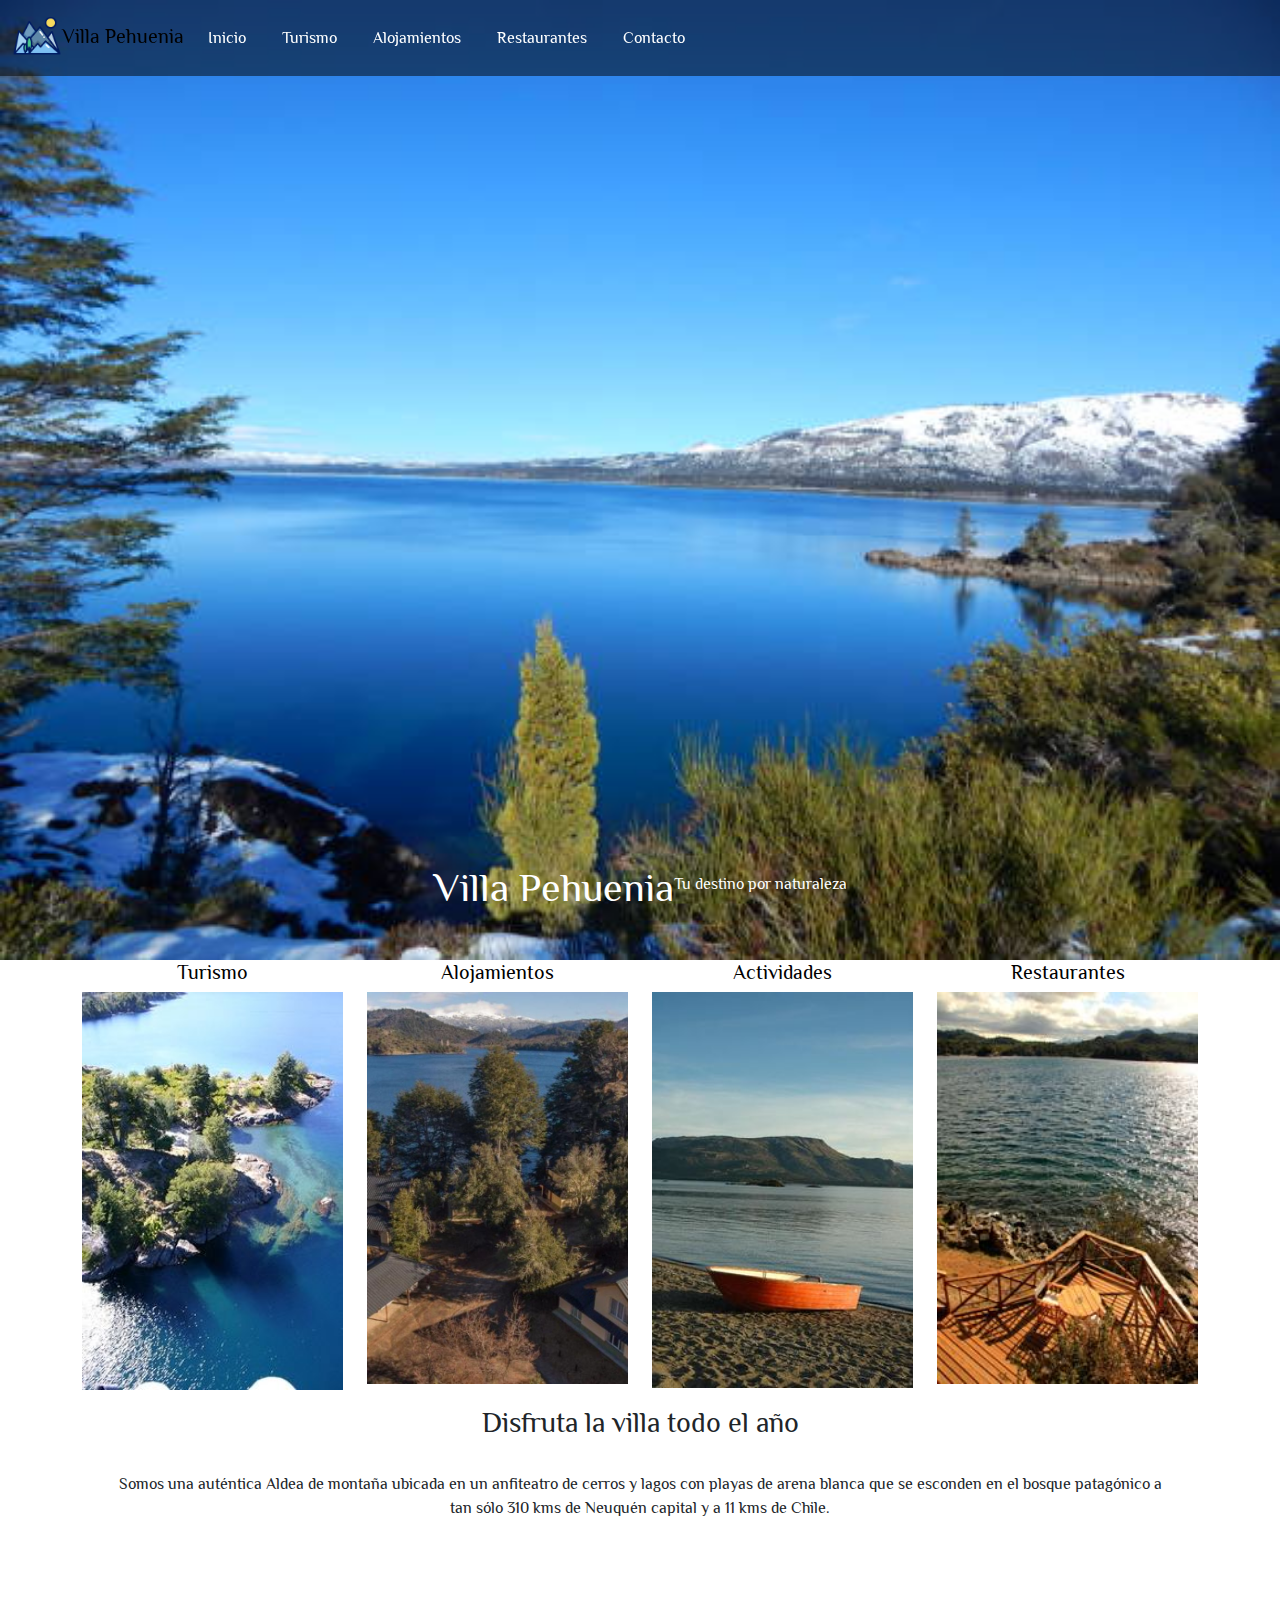
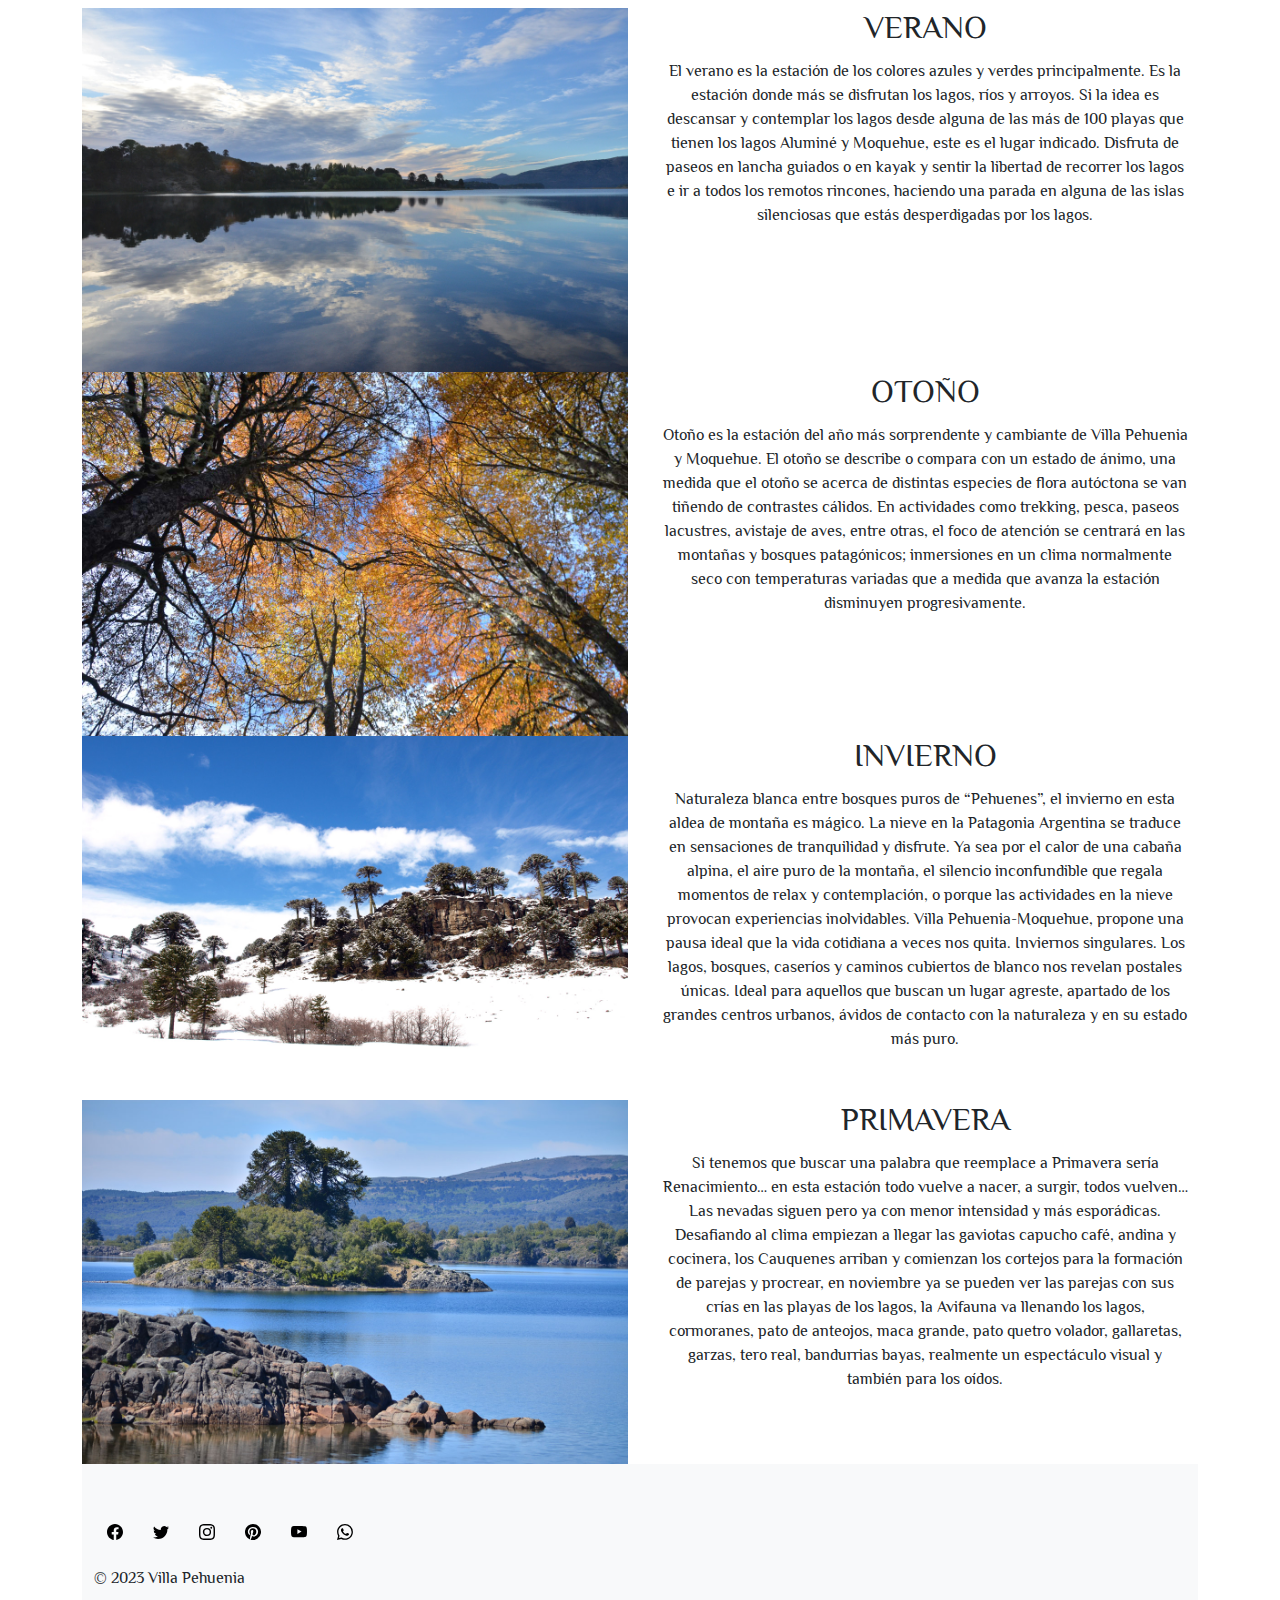
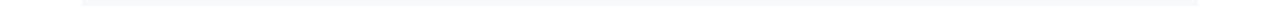
<file: index.html>
<!DOCTYPE html>
<html lang="en">
<head>
    <meta charset="UTF-8">
    <meta name="viewport" content="width=device-width, initial-scale=1.0">
    <title>Villa Pehuenia</title>
    <link rel="icon" href="./resources/img/mountains.ico">
    <link rel="stylesheet" href="./resources/style.css/style.css">
    <link rel="preconnect" href="https://fonts.googleapis.com">
    <link rel="preconnect" href="https://fonts.gstatic.com" crossorigin>
    <link href="https://fonts.googleapis.com/css2?family=Aref+Ruqaa+Ink:wght@700&family=Inika&family=Nanum+Gothic&family=Philosopher:ital@1&family=Roboto:wght@100&family=Satisfy&family=Shadows+Into+Light&family=Tillana&display=swap" rel="stylesheet">
    <link rel="preconnect" href="https://fonts.googleapis.com">
    <link rel="preconnect" href="https://fonts.gstatic.com" crossorigin>
    <link href="https://fonts.googleapis.com/css2?family=Roboto:wght@100&family=Satisfy&family=Shadows+Into+Light&family=Tillana&display=swap" rel="stylesheet"> 
    <link rel="stylesheet" href="./resources/bootstrap/bootstrap.min.css">

</head>
<body>
    <header>
      <nav class="navbar navbar-expand-lg navbar-transparent fixed-top">
        <div class="container-fluid">
          <a class="navbar-brand" href="#"> <img src="./resources/img/mountains.ico" alt="" width="50px" height="50px" text-white>Villa Pehuenia</a>
          <button class="navbar-toggler" type="button" data-bs-toggle="collapse" data-bs-target="#navbarNavDropdown" aria-controls="navbarNavDropdown" aria-expanded="false" aria-label="Toggle navigation">
            <span class="navbar-toggler-icon"></span>
          </button>
          <div class="collapse navbar-collapse" id="navbarNavDropdown">
            <ul class="navbar-nav">
                <li class="nav-item active">
                    <a class="nav-link" href="./index.html">Inicio</a>
                </li>
                <li class="nav-item">
                    <a class="nav-link" href="./pages/turismo.html">Turismo</a>
                </li>
                <li class="nav-item">
                    <a class="nav-link" href="./pages/alojamiento.html">Alojamientos</a>
                </li>
                <li class="nav-item">
                    <a class="nav-link" href="./pages/restaurantes.html">Restaurantes</a>
                </li>
                <li class="nav-item">
                    <a class="nav-link" href="./pages/contacto.html">Contacto</a>
                </li>
                </ul>
              </li>
            </ul>
          </div>
        </div>
      </nav>   
    </header>
    <main>
        <div id="miCarrusel" class="carousel slide" data-ride="carousel">
            <div class="carousel-inner">
                <div class="carousel-item active">
                    <img src="./resources/img/paisajeVillaPehuenia.jpg" class="d-block w-100" alt="Slide 1">
                    <div class="carousel-caption d-flex align-items-center justify-content-center">
                        <h1>Villa Pehuenia</h1>
                        <p>Tu destino por naturaleza</p>
                    </div>
                </div>
            </div>
        </div>  
        </div>
            <div class="container text-center">
                <div class="row">
                    <div class="col-lg-3">
                        <a href="./pages/turismo.html"><h2>Turismo</h2></a>
                        <a href="./pages/turismo.html"><img class="pehuenia2" src="./resources/img/villaPehuenia7.jpg" alt="Turismo" ></a>
                        
                    </div>
                    <div class="col-lg-3">
                        <a href="./pages/alojamiento.html"><h2>Alojamientos</h2></a>
                        <a href="./pages/alojamiento.html"><img class="pehuenia5" src="./resources/img/villaPehueniaAlojamientos14.jpg" alt=""></a>
                        
                    </div>
                    <div class="col-lg-3">
                        <a href="./pages/actividades.html"><h2>Actividades</h2></a>
                        <a href="./pages/actividades.html"><img class="pehuenia6" src="./resources/img/villaPehuenia9.jpg" alt=""></a> 
                        
                    </div> 
                    <div class="col-lg-3">
                        <a href="./pages/restaurantes.html"><h2>Restaurantes</h2></a>
                        <a href="./pages/restaurantes.html"><img class="pehuenia7" src="./resources/img/villaPehueniaRestaurantes13.jpg" alt=""></a> 
                    </div>
                </div>
            </div>
            <div class="container text-center mt-3">
              <div class="row">
                <div class="col">
                  <h3>Disfruta la villa todo el año</h3>
                </div>
              </div>
            </div>

            <section>
                <div class="container">
                    <div class="borde p-4">
                        <p class="text-center">
                            Somos una auténtica Aldea de montaña ubicada en un anfiteatro de cerros y lagos con playas de arena blanca que se esconden en el bosque patagónico a tan sólo 310 kms de Neuquén capital y a 11 kms de Chile. 
                        </p>  
                    </div>
                </div>
            </section>
            <div class="container mt-5">
                <article class="row">
                  <div class="col-md-6">
                    <img src="./resources/img/verano-2.jpg" class="img-fluid" alt="Imagen de ejemplo">
                  </div>
                  <div class="col-md-6 text-center">
                    <h2>VERANO</h2>
                    <p>El verano es la estación de los colores azules y verdes principalmente. Es la estación donde más se disfrutan los lagos, ríos y arroyos. Si la idea es descansar y contemplar los lagos desde alguna de las más de 100 playas que tienen los lagos Aluminé y Moquehue, este es el lugar indicado. Disfruta de paseos en lancha guiados o en kayak y sentir la libertad de recorrer los lagos e ir a todos los remotos rincones, haciendo una parada en alguna de las islas silenciosas que estás desperdigadas por los lagos. </p>
                  </div>
                </article>
                <article class="row">
                    <div class="col-md-6 text-cener">
                      <img src="./resources/img/otono-9.jpg" class="img-fluid" alt="Imagen de ejemplo">
                    </div>
                    <div class="col-md-6 text-center">
                      <h2>OTOÑO</h2>
                      <p>Otoño es la estación del año más sorprendente y cambiante  de Villa Pehuenia y Moquehue. El otoño se describe o compara con un estado de ánimo, una medida que el otoño se acerca de distintas especies de flora autóctona se van tiñendo de contrastes cálidos. 
                      En actividades como trekking, pesca, paseos lacustres, avistaje de aves, entre otras, el foco de atención se centrará en las montañas y bosques patagónicos; inmersiones en un clima normalmente seco con temperaturas variadas que a medida que avanza la estación disminuyen progresivamente.</p>
                    </div>
                  </article>
                  <article class="row">
                    <div class="col-md-6">
                      <img src="./resources/img/invierno-8.jpg" class="img-fluid" alt="Imagen de ejemplo">
                    </div>
                    <div class="col-md-6 text-center">
                      <h2>INVIERNO</h2>
                      <p>Naturaleza blanca entre bosques puros de “Pehuenes”, el invierno en esta aldea de montaña es mágico.
                        La nieve en la Patagonia Argentina se traduce en sensaciones de tranquilidad y disfrute. Ya sea por el calor de una cabaña alpina, el aire puro de la montaña, el silencio inconfundible que regala momentos de relax y contemplación, o porque las actividades en la nieve provocan experiencias inolvidables.
                        Villa Pehuenia-Moquehue, propone una pausa ideal que la vida cotidiana a veces nos quita. Inviernos singulares. Los lagos, bosques, caseríos y caminos cubiertos de blanco nos revelan postales únicas. Ideal para aquellos que buscan un lugar agreste, apartado de los grandes centros urbanos, ávidos de contacto con la naturaleza y en su estado más puro.</p>
                    </div>
                  </article>
                  <article class="row">
                    <div class="col-md-6">
                      <img src="./resources/img/primavera-1.jpg" class="img-fluid" alt="Imagen de ejemplo">
                    </div>
                    <div class="col-md-6 text-center">
                      <h2>PRIMAVERA</h2>
                      <p>Si tenemos que buscar una palabra que reemplace a Primavera sería Renacimiento… en esta estación todo vuelve a nacer, a surgir, todos vuelven…
                        Las nevadas siguen pero ya con menor intensidad y más esporádicas. Desafiando al clima empiezan a llegar las gaviotas capucho café, andina y cocinera, los Cauquenes arriban y comienzan los cortejos para la formación de parejas y procrear, en noviembre ya se pueden ver las parejas con sus crías en las playas de los lagos, la Avifauna va llenando los lagos, cormoranes, pato de anteojos, maca grande, pato quetro volador, gallaretas, garzas, tero real, bandurrias bayas, realmente un espectáculo visual y también para los oídos.
                    </p>
                    </div>
                  </article>

    <script src="https://cdn.jsdelivr.net/npm/@popperjs/core@2.11.8/dist/umd/popper.min.js" integrity="sha384-I7E8VVD/ismYTF4hNIPjVp/Zjvgyol6VFvRkX/vR+Vc4jQkC+hVqc2pM8ODewa9r" crossorigin="anonymous"></script>

    <script src="https://cdn.jsdelivr.net/npm/bootstrap@5.3.2/dist/js/bootstrap.min.js" integrity="sha384-BBtl+eGJRgqQAUMxJ7pMwbEyER4l1g+O15P+16Ep7Q9Q+zqX6gSbd85u4mG4QzX+" crossorigin="anonymous"></script>
</body>
<footer class="bg-light text-dark">
    <div class="container">
      <div class="row">
        <div class="container mt-5">
            <a href="#" class="btn btn-light">
                <svg xmlns="http://www.w3.org/2000/svg" width="16" height="16" fill="currentColor" class="bi bi-facebook" viewBox="0 0 16 16">
                    <path d="M16 8.049c0-4.446-3.582-8.05-8-8.05C3.58 0-.002 3.603-.002 8.05c0 4.017 2.926 7.347 6.75 7.951v-5.625h-2.03V8.05H6.75V6.275c0-2.017 1.195-3.131 3.022-3.131.876 0 1.791.157 1.791.157v1.98h-1.009c-.993 0-1.303.621-1.303 1.258v1.51h2.218l-.354 2.326H9.25V16c3.824-.604 6.75-3.934 6.75-7.951z"/>
                  </svg>
            </a>
            <a href="#" class="btn btn-light">
                <svg xmlns="http://www.w3.org/2000/svg" width="16" height="16" fill="currentColor" class="bi bi-twitter" viewBox="0 0 16 16">
                    <path d="M5.026 15c6.038 0 9.341-5.003 9.341-9.334 0-.14 0-.282-.006-.422A6.685 6.685 0 0 0 16 3.542a6.658 6.658 0 0 1-1.889.518 3.301 3.301 0 0 0 1.447-1.817 6.533 6.533 0 0 1-2.087.793A3.286 3.286 0 0 0 7.875 6.03a9.325 9.325 0 0 1-6.767-3.429 3.289 3.289 0 0 0 1.018 4.382A3.323 3.323 0 0 1 .64 6.575v.045a3.288 3.288 0 0 0 2.632 3.218 3.203 3.203 0 0 1-.865.115 3.23 3.23 0 0 1-.614-.057 3.283 3.283 0 0 0 3.067 2.277A6.588 6.588 0 0 1 .78 13.58a6.32 6.32 0 0 1-.78-.045A9.344 9.344 0 0 0 5.026 15z"/>
                  </svg>
            </a>
            <a href="#" class="btn btn-light">
                <svg xmlns="http://www.w3.org/2000/svg" width="16" height="16" fill="currentColor" class="bi bi-instagram" viewBox="0 0 16 16">
                    <path d="M8 0C5.829 0 5.556.01 4.703.048 3.85.088 3.269.222 2.76.42a3.917 3.917 0 0 0-1.417.923A3.927 3.927 0 0 0 .42 2.76C.222 3.268.087 3.85.048 4.7.01 5.555 0 5.827 0 8.001c0 2.172.01 2.444.048 3.297.04.852.174 1.433.372 1.942.205.526.478.972.923 1.417.444.445.89.719 1.416.923.51.198 1.09.333 1.942.372C5.555 15.99 5.827 16 8 16s2.444-.01 3.298-.048c.851-.04 1.434-.174 1.943-.372a3.916 3.916 0 0 0 1.416-.923c.445-.445.718-.891.923-1.417.197-.509.332-1.09.372-1.942C15.99 10.445 16 10.173 16 8s-.01-2.445-.048-3.299c-.04-.851-.175-1.433-.372-1.941a3.926 3.926 0 0 0-.923-1.417A3.911 3.911 0 0 0 13.24.42c-.51-.198-1.092-.333-1.943-.372C10.443.01 10.172 0 7.998 0h.003zm-.717 1.442h.718c2.136 0 2.389.007 3.232.046.78.035 1.204.166 1.486.275.373.145.64.319.92.599.28.28.453.546.598.92.11.281.24.705.275 1.485.039.843.047 1.096.047 3.231s-.008 2.389-.047 3.232c-.035.78-.166 1.203-.275 1.485a2.47 2.47 0 0 1-.599.919c-.28.28-.546.453-.92.598-.28.11-.704.24-1.485.276-.843.038-1.096.047-3.232.047s-2.39-.009-3.233-.047c-.78-.036-1.203-.166-1.485-.276a2.478 2.478 0 0 1-.92-.598 2.48 2.48 0 0 1-.6-.92c-.109-.281-.24-.705-.275-1.485-.038-.843-.046-1.096-.046-3.233 0-2.136.008-2.388.046-3.231.036-.78.166-1.204.276-1.486.145-.373.319-.64.599-.92.28-.28.546-.453.92-.598.282-.11.705-.24 1.485-.276.738-.034 1.024-.044 2.515-.045v.002zm4.988 1.328a.96.96 0 1 0 0 1.92.96.96 0 0 0 0-1.92zm-4.27 1.122a4.109 4.109 0 1 0 0 8.217 4.109 4.109 0 0 0 0-8.217zm0 1.441a2.667 2.667 0 1 1 0 5.334 2.667 2.667 0 0 1 0-5.334z"/>
                  </svg>
            </a>
            <a href="#" class="btn btn-light">
                <svg xmlns="http://www.w3.org/2000/svg" width="16" height="16" fill="currentColor" class="bi bi-pinterest" viewBox="0 0 16 16">
                    <path d="M8 0a8 8 0 0 0-2.915 15.452c-.07-.633-.134-1.606.027-2.297.146-.625.938-3.977.938-3.977s-.239-.479-.239-1.187c0-1.113.645-1.943 1.448-1.943.682 0 1.012.512 1.012 1.127 0 .686-.437 1.712-.663 2.663-.188.796.4 1.446 1.185 1.446 1.422 0 2.515-1.5 2.515-3.664 0-1.915-1.377-3.254-3.342-3.254-2.276 0-3.612 1.707-3.612 3.471 0 .688.265 1.425.595 1.826a.24.24 0 0 1 .056.23c-.061.252-.196.796-.222.907-.035.146-.116.177-.268.107-1-.465-1.624-1.926-1.624-3.1 0-2.523 1.834-4.84 5.286-4.84 2.775 0 4.932 1.977 4.932 4.62 0 2.757-1.739 4.976-4.151 4.976-.811 0-1.573-.421-1.834-.919l-.498 1.902c-.181.695-.669 1.566-.995 2.097A8 8 0 1 0 8 0z"/>
                  </svg>
            </a>
            <a href="#" class="btn btn-light">
                <svg xmlns="http://www.w3.org/2000/svg" width="16" height="16" fill="currentColor" class="bi bi-youtube" viewBox="0 0 16 16">
                    <path d="M8.051 1.999h.089c.822.003 4.987.033 6.11.335a2.01 2.01 0 0 1 1.415 1.42c.101.38.172.883.22 1.402l.01.104.022.26.008.104c.065.914.073 1.77.074 1.957v.075c-.001.194-.01 1.108-.082 2.06l-.008.105-.009.104c-.05.572-.124 1.14-.235 1.558a2.007 2.007 0 0 1-1.415 1.42c-1.16.312-5.569.334-6.18.335h-.142c-.309 0-1.587-.006-2.927-.052l-.17-.006-.087-.004-.171-.007-.171-.007c-1.11-.049-2.167-.128-2.654-.26a2.007 2.007 0 0 1-1.415-1.419c-.111-.417-.185-.986-.235-1.558L.09 9.82l-.008-.104A31.4 31.4 0 0 1 0 7.68v-.123c.002-.215.01-.958.064-1.778l.007-.103.003-.052.008-.104.022-.26.01-.104c.048-.519.119-1.023.22-1.402a2.007 2.007 0 0 1 1.415-1.42c.487-.13 1.544-.21 2.654-.26l.17-.007.172-.006.086-.003.171-.007A99.788 99.788 0 0 1 7.858 2h.193zM6.4 5.209v4.818l4.157-2.408L6.4 5.209z"/>
                  </svg>
            </a>
            <a href="#" class="btn btn-light">
                <svg xmlns="http://www.w3.org/2000/svg" width="16" height="16" fill="currentColor" class="bi bi-whatsapp" viewBox="0 0 16 16">
                    <path d="M13.601 2.326A7.854 7.854 0 0 0 7.994 0C3.627 0 .068 3.558.064 7.926c0 1.399.366 2.76 1.057 3.965L0 16l4.204-1.102a7.933 7.933 0 0 0 3.79.965h.004c4.368 0 7.926-3.558 7.93-7.93A7.898 7.898 0 0 0 13.6 2.326zM7.994 14.521a6.573 6.573 0 0 1-3.356-.92l-.24-.144-2.494.654.666-2.433-.156-.251a6.56 6.56 0 0 1-1.007-3.505c0-3.626 2.957-6.584 6.591-6.584a6.56 6.56 0 0 1 4.66 1.931 6.557 6.557 0 0 1 1.928 4.66c-.004 3.639-2.961 6.592-6.592 6.592zm3.615-4.934c-.197-.099-1.17-.578-1.353-.646-.182-.065-.315-.099-.445.099-.133.197-.513.646-.627.775-.114.133-.232.148-.43.05-.197-.1-.836-.308-1.592-.985-.59-.525-.985-1.175-1.103-1.372-.114-.198-.011-.304.088-.403.087-.088.197-.232.296-.346.1-.114.133-.198.198-.33.065-.134.034-.248-.015-.347-.05-.099-.445-1.076-.612-1.47-.16-.389-.323-.335-.445-.34-.114-.007-.247-.007-.38-.007a.729.729 0 0 0-.529.247c-.182.198-.691.677-.691 1.654 0 .977.71 1.916.81 2.049.098.133 1.394 2.132 3.383 2.992.47.205.84.326 1.129.418.475.152.904.129 1.246.08.38-.058 1.171-.48 1.338-.943.164-.464.164-.86.114-.943-.049-.084-.182-.133-.38-.232z"/>
                  </svg>
            </a>
          
      <div class="row mt-3">
        <div class="col">
          <p>&copy; 2023 Villa Pehuenia</p>
        </div>
      </div>
    </div>
</footer>  
</html>
</file>
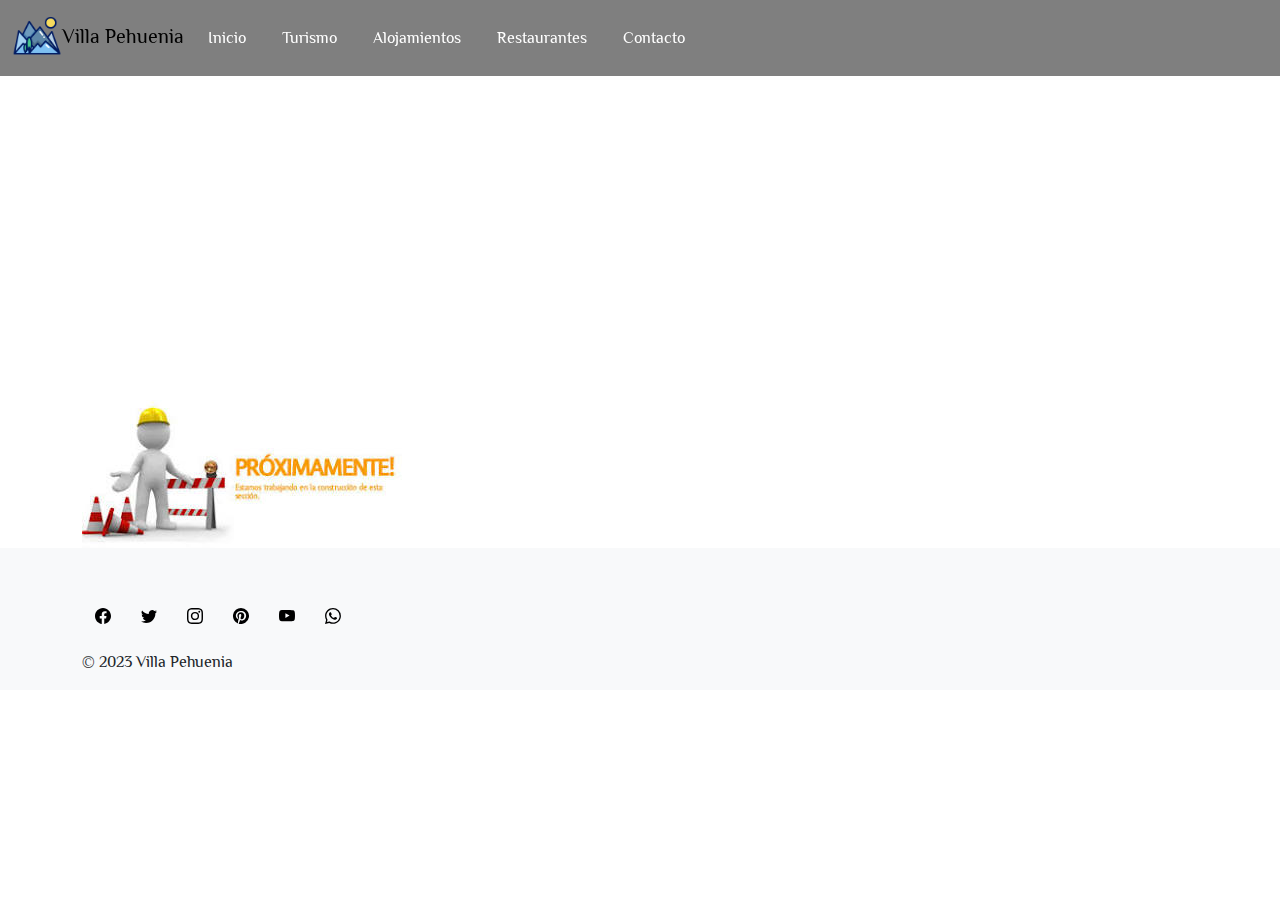
<file: pages/actividades.html>
<!DOCTYPE html>
<html lang="en">
<head>
    <meta charset="UTF-8">
    <meta name="viewport" content="width=device-width, initial-scale=1.0">
    <title>Actividades Villa Pehuenia</title>
    <link rel="icon" href="../resources/img/mountains.ico">
    <link rel="stylesheet" href="../resources/style.css/style.css">
    <link rel="preconnect" href="https://fonts.googleapis.com">
    <link rel="preconnect" href="https://fonts.gstatic.com" crossorigin>
    <link href="https://fonts.googleapis.com/css2?family=Aref+Ruqaa+Ink:wght@700&family=Inika&family=Nanum+Gothic&family=Philosopher:ital@1&family=Roboto:wght@100&family=Satisfy&family=Shadows+Into+Light&family=Tillana&display=swap" rel="stylesheet">
    <link rel="preconnect" href="https://fonts.googleapis.com">
    <link rel="preconnect" href="https://fonts.gstatic.com" crossorigin>
    <link href="https://fonts.googleapis.com/css2?family=Roboto:wght@100&family=Satisfy&family=Shadows+Into+Light&family=Tillana&display=swap" rel="stylesheet">
    <link rel="stylesheet" href="../resources/bootstrap/bootstrap.min.css">
</head>
<body>
    <header>
        <nav class="navbar navbar-expand-lg navbar-transparent fixed-top">
            <div class="container-fluid">
              <a class="navbar-brand" href="#"> <img src="../resources/img/mountains.ico" alt="" width="50px" height="50px" text-white>Villa Pehuenia</a>
              <button class="navbar-toggler" type="button" data-bs-toggle="collapse" data-bs-target="#navbarNavDropdown" aria-controls="navbarNavDropdown" aria-expanded="false" aria-label="Toggle navigation">
                <span class="navbar-toggler-icon"></span>
              </button>
              <div class="collapse navbar-collapse" id="navbarNavDropdown">
                <ul class="navbar-nav">
                    <li class="nav-item active">
                        <a class="nav-link" href="../index.html">Inicio</a>
                    </li>
                    <li class="nav-item">
                        <a class="nav-link" href="./turismo.html">Turismo</a>
                    </li>
                    <li class="nav-item">
                        <a class="nav-link" href="./alojamiento.html">Alojamientos</a>
                    </li>
                    <li class="nav-item">
                        <a class="nav-link" href="./restaurantes.html">Restaurantes</a>
                    </li>
                    <li class="nav-item">
                        <a class="nav-link" href="./contacto.html">Contacto</a>
                    </li>
                    </ul>
                  </li>
                </ul>
              </div>
            </div>
          </nav>
    </header>      
    <main>
        <div class="marco">
            <div class="container">
                <div class="row">
                    <div class="col">
                        <img src="../resources/img/paginaEnConstruccion.jpg" alt="">
                    </div>
                </div>
            </div>
        </div>
    </main>
    
</body>
<script src="https://cdn.jsdelivr.net/npm/@popperjs/core@2.11.8/dist/umd/popper.min.js" integrity="sha384-I7E8VVD/ismYTF4hNIPjVp/Zjvgyol6VFvRkX/vR+Vc4jQkC+hVqc2pM8ODewa9r" crossorigin="anonymous"></script>

    <script src="https://cdn.jsdelivr.net/npm/bootstrap@5.3.2/dist/js/bootstrap.min.js" integrity="sha384-BBtl+eGJRgqQAUMxJ7pMwbEyER4l1g+O15P+16Ep7Q9Q+zqX6gSbd85u4mG4QzX+" crossorigin="anonymous"></script>
    <footer class="bg-light text-dark">
        <div class="container">
          <div class="row">
            <div class="container mt-5">
                <a href="#" class="btn btn-light">
                    <svg xmlns="http://www.w3.org/2000/svg" width="16" height="16" fill="currentColor" class="bi bi-facebook" viewBox="0 0 16 16">
                        <path d="M16 8.049c0-4.446-3.582-8.05-8-8.05C3.58 0-.002 3.603-.002 8.05c0 4.017 2.926 7.347 6.75 7.951v-5.625h-2.03V8.05H6.75V6.275c0-2.017 1.195-3.131 3.022-3.131.876 0 1.791.157 1.791.157v1.98h-1.009c-.993 0-1.303.621-1.303 1.258v1.51h2.218l-.354 2.326H9.25V16c3.824-.604 6.75-3.934 6.75-7.951z"/>
                      </svg>
                </a>
                <a href="#" class="btn btn-light">
                    <svg xmlns="http://www.w3.org/2000/svg" width="16" height="16" fill="currentColor" class="bi bi-twitter" viewBox="0 0 16 16">
                        <path d="M5.026 15c6.038 0 9.341-5.003 9.341-9.334 0-.14 0-.282-.006-.422A6.685 6.685 0 0 0 16 3.542a6.658 6.658 0 0 1-1.889.518 3.301 3.301 0 0 0 1.447-1.817 6.533 6.533 0 0 1-2.087.793A3.286 3.286 0 0 0 7.875 6.03a9.325 9.325 0 0 1-6.767-3.429 3.289 3.289 0 0 0 1.018 4.382A3.323 3.323 0 0 1 .64 6.575v.045a3.288 3.288 0 0 0 2.632 3.218 3.203 3.203 0 0 1-.865.115 3.23 3.23 0 0 1-.614-.057 3.283 3.283 0 0 0 3.067 2.277A6.588 6.588 0 0 1 .78 13.58a6.32 6.32 0 0 1-.78-.045A9.344 9.344 0 0 0 5.026 15z"/>
                      </svg>
                </a>
                <a href="#" class="btn btn-light">
                    <svg xmlns="http://www.w3.org/2000/svg" width="16" height="16" fill="currentColor" class="bi bi-instagram" viewBox="0 0 16 16">
                        <path d="M8 0C5.829 0 5.556.01 4.703.048 3.85.088 3.269.222 2.76.42a3.917 3.917 0 0 0-1.417.923A3.927 3.927 0 0 0 .42 2.76C.222 3.268.087 3.85.048 4.7.01 5.555 0 5.827 0 8.001c0 2.172.01 2.444.048 3.297.04.852.174 1.433.372 1.942.205.526.478.972.923 1.417.444.445.89.719 1.416.923.51.198 1.09.333 1.942.372C5.555 15.99 5.827 16 8 16s2.444-.01 3.298-.048c.851-.04 1.434-.174 1.943-.372a3.916 3.916 0 0 0 1.416-.923c.445-.445.718-.891.923-1.417.197-.509.332-1.09.372-1.942C15.99 10.445 16 10.173 16 8s-.01-2.445-.048-3.299c-.04-.851-.175-1.433-.372-1.941a3.926 3.926 0 0 0-.923-1.417A3.911 3.911 0 0 0 13.24.42c-.51-.198-1.092-.333-1.943-.372C10.443.01 10.172 0 7.998 0h.003zm-.717 1.442h.718c2.136 0 2.389.007 3.232.046.78.035 1.204.166 1.486.275.373.145.64.319.92.599.28.28.453.546.598.92.11.281.24.705.275 1.485.039.843.047 1.096.047 3.231s-.008 2.389-.047 3.232c-.035.78-.166 1.203-.275 1.485a2.47 2.47 0 0 1-.599.919c-.28.28-.546.453-.92.598-.28.11-.704.24-1.485.276-.843.038-1.096.047-3.232.047s-2.39-.009-3.233-.047c-.78-.036-1.203-.166-1.485-.276a2.478 2.478 0 0 1-.92-.598 2.48 2.48 0 0 1-.6-.92c-.109-.281-.24-.705-.275-1.485-.038-.843-.046-1.096-.046-3.233 0-2.136.008-2.388.046-3.231.036-.78.166-1.204.276-1.486.145-.373.319-.64.599-.92.28-.28.546-.453.92-.598.282-.11.705-.24 1.485-.276.738-.034 1.024-.044 2.515-.045v.002zm4.988 1.328a.96.96 0 1 0 0 1.92.96.96 0 0 0 0-1.92zm-4.27 1.122a4.109 4.109 0 1 0 0 8.217 4.109 4.109 0 0 0 0-8.217zm0 1.441a2.667 2.667 0 1 1 0 5.334 2.667 2.667 0 0 1 0-5.334z"/>
                      </svg>
                </a>
                <a href="#" class="btn btn-light">
                    <svg xmlns="http://www.w3.org/2000/svg" width="16" height="16" fill="currentColor" class="bi bi-pinterest" viewBox="0 0 16 16">
                        <path d="M8 0a8 8 0 0 0-2.915 15.452c-.07-.633-.134-1.606.027-2.297.146-.625.938-3.977.938-3.977s-.239-.479-.239-1.187c0-1.113.645-1.943 1.448-1.943.682 0 1.012.512 1.012 1.127 0 .686-.437 1.712-.663 2.663-.188.796.4 1.446 1.185 1.446 1.422 0 2.515-1.5 2.515-3.664 0-1.915-1.377-3.254-3.342-3.254-2.276 0-3.612 1.707-3.612 3.471 0 .688.265 1.425.595 1.826a.24.24 0 0 1 .056.23c-.061.252-.196.796-.222.907-.035.146-.116.177-.268.107-1-.465-1.624-1.926-1.624-3.1 0-2.523 1.834-4.84 5.286-4.84 2.775 0 4.932 1.977 4.932 4.62 0 2.757-1.739 4.976-4.151 4.976-.811 0-1.573-.421-1.834-.919l-.498 1.902c-.181.695-.669 1.566-.995 2.097A8 8 0 1 0 8 0z"/>
                      </svg>
                </a>
                <a href="#" class="btn btn-light">
                    <svg xmlns="http://www.w3.org/2000/svg" width="16" height="16" fill="currentColor" class="bi bi-youtube" viewBox="0 0 16 16">
                        <path d="M8.051 1.999h.089c.822.003 4.987.033 6.11.335a2.01 2.01 0 0 1 1.415 1.42c.101.38.172.883.22 1.402l.01.104.022.26.008.104c.065.914.073 1.77.074 1.957v.075c-.001.194-.01 1.108-.082 2.06l-.008.105-.009.104c-.05.572-.124 1.14-.235 1.558a2.007 2.007 0 0 1-1.415 1.42c-1.16.312-5.569.334-6.18.335h-.142c-.309 0-1.587-.006-2.927-.052l-.17-.006-.087-.004-.171-.007-.171-.007c-1.11-.049-2.167-.128-2.654-.26a2.007 2.007 0 0 1-1.415-1.419c-.111-.417-.185-.986-.235-1.558L.09 9.82l-.008-.104A31.4 31.4 0 0 1 0 7.68v-.123c.002-.215.01-.958.064-1.778l.007-.103.003-.052.008-.104.022-.26.01-.104c.048-.519.119-1.023.22-1.402a2.007 2.007 0 0 1 1.415-1.42c.487-.13 1.544-.21 2.654-.26l.17-.007.172-.006.086-.003.171-.007A99.788 99.788 0 0 1 7.858 2h.193zM6.4 5.209v4.818l4.157-2.408L6.4 5.209z"/>
                      </svg>
                </a>
                <a href="#" class="btn btn-light">
                    <svg xmlns="http://www.w3.org/2000/svg" width="16" height="16" fill="currentColor" class="bi bi-whatsapp" viewBox="0 0 16 16">
                        <path d="M13.601 2.326A7.854 7.854 0 0 0 7.994 0C3.627 0 .068 3.558.064 7.926c0 1.399.366 2.76 1.057 3.965L0 16l4.204-1.102a7.933 7.933 0 0 0 3.79.965h.004c4.368 0 7.926-3.558 7.93-7.93A7.898 7.898 0 0 0 13.6 2.326zM7.994 14.521a6.573 6.573 0 0 1-3.356-.92l-.24-.144-2.494.654.666-2.433-.156-.251a6.56 6.56 0 0 1-1.007-3.505c0-3.626 2.957-6.584 6.591-6.584a6.56 6.56 0 0 1 4.66 1.931 6.557 6.557 0 0 1 1.928 4.66c-.004 3.639-2.961 6.592-6.592 6.592zm3.615-4.934c-.197-.099-1.17-.578-1.353-.646-.182-.065-.315-.099-.445.099-.133.197-.513.646-.627.775-.114.133-.232.148-.43.05-.197-.1-.836-.308-1.592-.985-.59-.525-.985-1.175-1.103-1.372-.114-.198-.011-.304.088-.403.087-.088.197-.232.296-.346.1-.114.133-.198.198-.33.065-.134.034-.248-.015-.347-.05-.099-.445-1.076-.612-1.47-.16-.389-.323-.335-.445-.34-.114-.007-.247-.007-.38-.007a.729.729 0 0 0-.529.247c-.182.198-.691.677-.691 1.654 0 .977.71 1.916.81 2.049.098.133 1.394 2.132 3.383 2.992.47.205.84.326 1.129.418.475.152.904.129 1.246.08.38-.058 1.171-.48 1.338-.943.164-.464.164-.86.114-.943-.049-.084-.182-.133-.38-.232z"/>
                      </svg>
                </a>
              
          <div class="row mt-3">
            <div class="col">
              <p>&copy; 2023 Villa Pehuenia</p>
            </div>
          </div>
        </div>
</footer>  
</html>
</file>
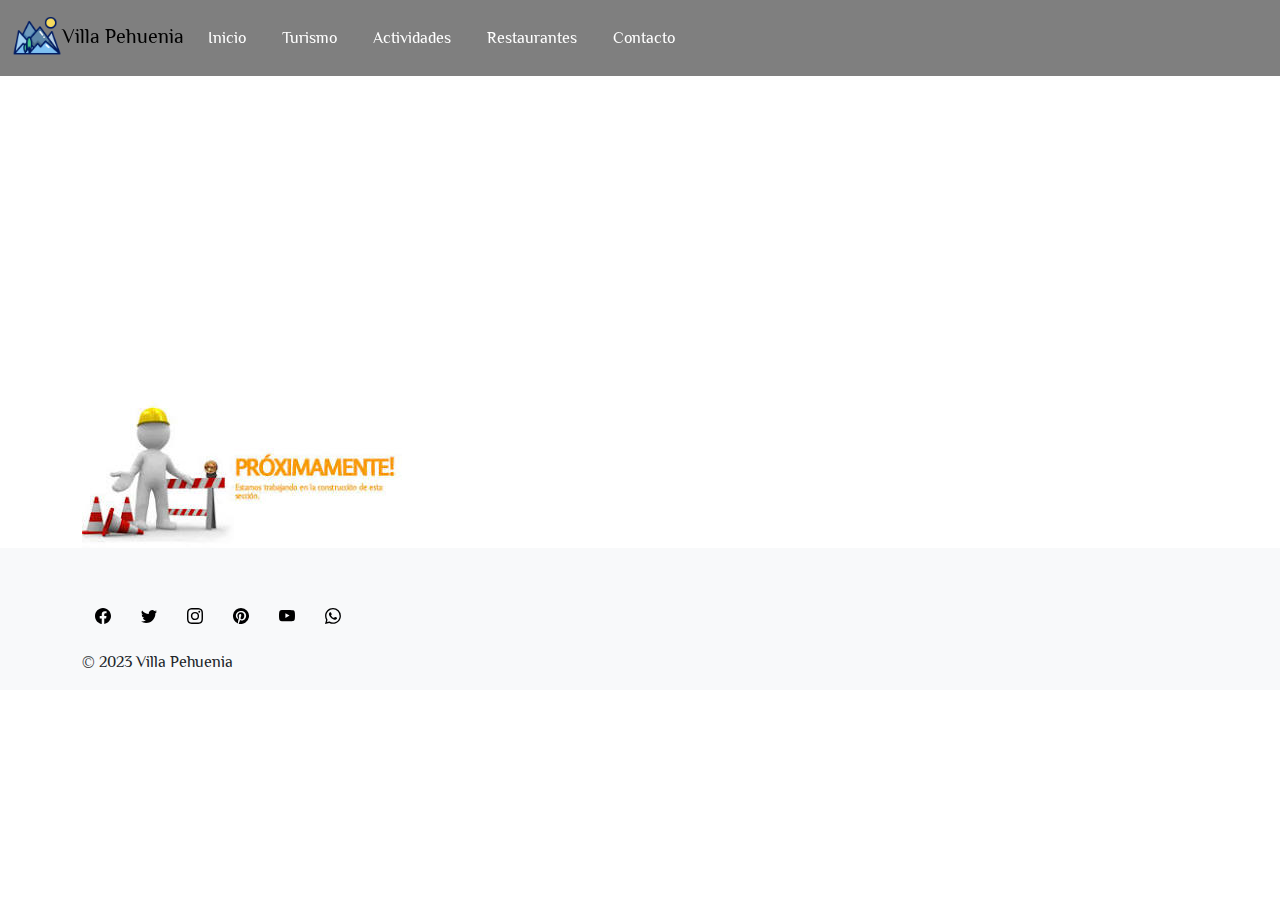
<file: pages/alojamiento.html>
<!DOCTYPE html>
<html lang="en">
<head>
    <meta charset="UTF-8">
    <meta name="viewport" content="width=device-width, initial-scale=1.0">
    <title>Villa Pehuenia Alojamientos</title>
    <link rel="icon" href="../resources/img/mountains.ico">
    <link rel="stylesheet" href="../resources/style.css/style.css">
    <link rel="preconnect" href="https://fonts.googleapis.com">
    <link rel="preconnect" href="https://fonts.gstatic.com" crossorigin>
    <link href="https://fonts.googleapis.com/css2?family=Aref+Ruqaa+Ink:wght@700&family=Inika&family=Nanum+Gothic&family=Philosopher:ital@1&family=Roboto:wght@100&family=Satisfy&family=Shadows+Into+Light&family=Tillana&display=swap" rel="stylesheet">
    <link rel="preconnect" href="https://fonts.googleapis.com">
    <link rel="preconnect" href="https://fonts.gstatic.com" crossorigin>
    <link href="https://fonts.googleapis.com/css2?family=Roboto:wght@100&family=Satisfy&family=Shadows+Into+Light&family=Tillana&display=swap" rel="stylesheet">
    <link rel="stylesheet" href="../resources/bootstrap/bootstrap.min.css">
</head>
<body>
    <header>
        <nav class="navbar navbar-expand-lg navbar-transparent fixed-top">
            <div class="container-fluid">
              <a class="navbar-brand" href="#"> <img src="../resources/img/mountains.ico" alt="" width="50px" height="50px" text-white>Villa Pehuenia</a>
              <button class="navbar-toggler" type="button" data-bs-toggle="collapse" data-bs-target="#navbarNavDropdown" aria-controls="navbarNavDropdown" aria-expanded="false" aria-label="Toggle navigation">
                <span class="navbar-toggler-icon"></span>
              </button>
              <div class="collapse navbar-collapse" id="navbarNavDropdown">
                <ul class="navbar-nav">
                    <li class="nav-item active">
                        <a class="nav-link" href="../index.html">Inicio</a>
                    </li>
                    <li class="nav-item">
                        <a class="nav-link" href="./turismo.html">Turismo</a>
                    </li>
                    <li class="nav-item">
                        <a class="nav-link" href="./actividades.html">Actividades</a>
                    </li>
                    <li class="nav-item">
                        <a class="nav-link" href="./restaurantes.html">Restaurantes</a>
                    </li>
                    <li class="nav-item">
                        <a class="nav-link" href="./contacto.html">Contacto</a>
                    </li>
                    </ul>
                  </li>
                </ul>
              </div>
            </div>
          </nav>
    </header>      
    <main>
        <div class="marco">
            <div class="container">
                <div class="row">
                    <div class="col">
                        <img src="../resources/img/paginaEnConstruccion.jpg" alt="">
                    </div>
                </div>
            </div>
        </div>
    </main>
    <script src="https://cdn.jsdelivr.net/npm/@popperjs/core@2.11.8/dist/umd/popper.min.js" integrity="sha384-I7E8VVD/ismYTF4hNIPjVp/Zjvgyol6VFvRkX/vR+Vc4jQkC+hVqc2pM8ODewa9r" crossorigin="anonymous"></script>

    <script src="https://cdn.jsdelivr.net/npm/bootstrap@5.3.2/dist/js/bootstrap.min.js" integrity="sha384-BBtl+eGJRgqQAUMxJ7pMwbEyER4l1g+O15P+16Ep7Q9Q+zqX6gSbd85u4mG4QzX+" crossorigin="anonymous"></script>
</body>
<footer class="bg-light text-dark">
    <div class="container">
      <div class="row">
        <div class="container mt-5">
            <a href="#" class="btn btn-light">
                <svg xmlns="http://www.w3.org/2000/svg" width="16" height="16" fill="currentColor" class="bi bi-facebook" viewBox="0 0 16 16">
                    <path d="M16 8.049c0-4.446-3.582-8.05-8-8.05C3.58 0-.002 3.603-.002 8.05c0 4.017 2.926 7.347 6.75 7.951v-5.625h-2.03V8.05H6.75V6.275c0-2.017 1.195-3.131 3.022-3.131.876 0 1.791.157 1.791.157v1.98h-1.009c-.993 0-1.303.621-1.303 1.258v1.51h2.218l-.354 2.326H9.25V16c3.824-.604 6.75-3.934 6.75-7.951z"/>
                  </svg>
            </a>
            <a href="#" class="btn btn-light">
                <svg xmlns="http://www.w3.org/2000/svg" width="16" height="16" fill="currentColor" class="bi bi-twitter" viewBox="0 0 16 16">
                    <path d="M5.026 15c6.038 0 9.341-5.003 9.341-9.334 0-.14 0-.282-.006-.422A6.685 6.685 0 0 0 16 3.542a6.658 6.658 0 0 1-1.889.518 3.301 3.301 0 0 0 1.447-1.817 6.533 6.533 0 0 1-2.087.793A3.286 3.286 0 0 0 7.875 6.03a9.325 9.325 0 0 1-6.767-3.429 3.289 3.289 0 0 0 1.018 4.382A3.323 3.323 0 0 1 .64 6.575v.045a3.288 3.288 0 0 0 2.632 3.218 3.203 3.203 0 0 1-.865.115 3.23 3.23 0 0 1-.614-.057 3.283 3.283 0 0 0 3.067 2.277A6.588 6.588 0 0 1 .78 13.58a6.32 6.32 0 0 1-.78-.045A9.344 9.344 0 0 0 5.026 15z"/>
                  </svg>
            </a>
            <a href="#" class="btn btn-light">
                <svg xmlns="http://www.w3.org/2000/svg" width="16" height="16" fill="currentColor" class="bi bi-instagram" viewBox="0 0 16 16">
                    <path d="M8 0C5.829 0 5.556.01 4.703.048 3.85.088 3.269.222 2.76.42a3.917 3.917 0 0 0-1.417.923A3.927 3.927 0 0 0 .42 2.76C.222 3.268.087 3.85.048 4.7.01 5.555 0 5.827 0 8.001c0 2.172.01 2.444.048 3.297.04.852.174 1.433.372 1.942.205.526.478.972.923 1.417.444.445.89.719 1.416.923.51.198 1.09.333 1.942.372C5.555 15.99 5.827 16 8 16s2.444-.01 3.298-.048c.851-.04 1.434-.174 1.943-.372a3.916 3.916 0 0 0 1.416-.923c.445-.445.718-.891.923-1.417.197-.509.332-1.09.372-1.942C15.99 10.445 16 10.173 16 8s-.01-2.445-.048-3.299c-.04-.851-.175-1.433-.372-1.941a3.926 3.926 0 0 0-.923-1.417A3.911 3.911 0 0 0 13.24.42c-.51-.198-1.092-.333-1.943-.372C10.443.01 10.172 0 7.998 0h.003zm-.717 1.442h.718c2.136 0 2.389.007 3.232.046.78.035 1.204.166 1.486.275.373.145.64.319.92.599.28.28.453.546.598.92.11.281.24.705.275 1.485.039.843.047 1.096.047 3.231s-.008 2.389-.047 3.232c-.035.78-.166 1.203-.275 1.485a2.47 2.47 0 0 1-.599.919c-.28.28-.546.453-.92.598-.28.11-.704.24-1.485.276-.843.038-1.096.047-3.232.047s-2.39-.009-3.233-.047c-.78-.036-1.203-.166-1.485-.276a2.478 2.478 0 0 1-.92-.598 2.48 2.48 0 0 1-.6-.92c-.109-.281-.24-.705-.275-1.485-.038-.843-.046-1.096-.046-3.233 0-2.136.008-2.388.046-3.231.036-.78.166-1.204.276-1.486.145-.373.319-.64.599-.92.28-.28.546-.453.92-.598.282-.11.705-.24 1.485-.276.738-.034 1.024-.044 2.515-.045v.002zm4.988 1.328a.96.96 0 1 0 0 1.92.96.96 0 0 0 0-1.92zm-4.27 1.122a4.109 4.109 0 1 0 0 8.217 4.109 4.109 0 0 0 0-8.217zm0 1.441a2.667 2.667 0 1 1 0 5.334 2.667 2.667 0 0 1 0-5.334z"/>
                  </svg>
            </a>
            <a href="#" class="btn btn-light">
                <svg xmlns="http://www.w3.org/2000/svg" width="16" height="16" fill="currentColor" class="bi bi-pinterest" viewBox="0 0 16 16">
                    <path d="M8 0a8 8 0 0 0-2.915 15.452c-.07-.633-.134-1.606.027-2.297.146-.625.938-3.977.938-3.977s-.239-.479-.239-1.187c0-1.113.645-1.943 1.448-1.943.682 0 1.012.512 1.012 1.127 0 .686-.437 1.712-.663 2.663-.188.796.4 1.446 1.185 1.446 1.422 0 2.515-1.5 2.515-3.664 0-1.915-1.377-3.254-3.342-3.254-2.276 0-3.612 1.707-3.612 3.471 0 .688.265 1.425.595 1.826a.24.24 0 0 1 .056.23c-.061.252-.196.796-.222.907-.035.146-.116.177-.268.107-1-.465-1.624-1.926-1.624-3.1 0-2.523 1.834-4.84 5.286-4.84 2.775 0 4.932 1.977 4.932 4.62 0 2.757-1.739 4.976-4.151 4.976-.811 0-1.573-.421-1.834-.919l-.498 1.902c-.181.695-.669 1.566-.995 2.097A8 8 0 1 0 8 0z"/>
                  </svg>
            </a>
            <a href="#" class="btn btn-light">
                <svg xmlns="http://www.w3.org/2000/svg" width="16" height="16" fill="currentColor" class="bi bi-youtube" viewBox="0 0 16 16">
                    <path d="M8.051 1.999h.089c.822.003 4.987.033 6.11.335a2.01 2.01 0 0 1 1.415 1.42c.101.38.172.883.22 1.402l.01.104.022.26.008.104c.065.914.073 1.77.074 1.957v.075c-.001.194-.01 1.108-.082 2.06l-.008.105-.009.104c-.05.572-.124 1.14-.235 1.558a2.007 2.007 0 0 1-1.415 1.42c-1.16.312-5.569.334-6.18.335h-.142c-.309 0-1.587-.006-2.927-.052l-.17-.006-.087-.004-.171-.007-.171-.007c-1.11-.049-2.167-.128-2.654-.26a2.007 2.007 0 0 1-1.415-1.419c-.111-.417-.185-.986-.235-1.558L.09 9.82l-.008-.104A31.4 31.4 0 0 1 0 7.68v-.123c.002-.215.01-.958.064-1.778l.007-.103.003-.052.008-.104.022-.26.01-.104c.048-.519.119-1.023.22-1.402a2.007 2.007 0 0 1 1.415-1.42c.487-.13 1.544-.21 2.654-.26l.17-.007.172-.006.086-.003.171-.007A99.788 99.788 0 0 1 7.858 2h.193zM6.4 5.209v4.818l4.157-2.408L6.4 5.209z"/>
                  </svg>
            </a>
            <a href="#" class="btn btn-light">
                <svg xmlns="http://www.w3.org/2000/svg" width="16" height="16" fill="currentColor" class="bi bi-whatsapp" viewBox="0 0 16 16">
                    <path d="M13.601 2.326A7.854 7.854 0 0 0 7.994 0C3.627 0 .068 3.558.064 7.926c0 1.399.366 2.76 1.057 3.965L0 16l4.204-1.102a7.933 7.933 0 0 0 3.79.965h.004c4.368 0 7.926-3.558 7.93-7.93A7.898 7.898 0 0 0 13.6 2.326zM7.994 14.521a6.573 6.573 0 0 1-3.356-.92l-.24-.144-2.494.654.666-2.433-.156-.251a6.56 6.56 0 0 1-1.007-3.505c0-3.626 2.957-6.584 6.591-6.584a6.56 6.56 0 0 1 4.66 1.931 6.557 6.557 0 0 1 1.928 4.66c-.004 3.639-2.961 6.592-6.592 6.592zm3.615-4.934c-.197-.099-1.17-.578-1.353-.646-.182-.065-.315-.099-.445.099-.133.197-.513.646-.627.775-.114.133-.232.148-.43.05-.197-.1-.836-.308-1.592-.985-.59-.525-.985-1.175-1.103-1.372-.114-.198-.011-.304.088-.403.087-.088.197-.232.296-.346.1-.114.133-.198.198-.33.065-.134.034-.248-.015-.347-.05-.099-.445-1.076-.612-1.47-.16-.389-.323-.335-.445-.34-.114-.007-.247-.007-.38-.007a.729.729 0 0 0-.529.247c-.182.198-.691.677-.691 1.654 0 .977.71 1.916.81 2.049.098.133 1.394 2.132 3.383 2.992.47.205.84.326 1.129.418.475.152.904.129 1.246.08.38-.058 1.171-.48 1.338-.943.164-.464.164-.86.114-.943-.049-.084-.182-.133-.38-.232z"/>
                  </svg>
            </a>
          
      <div class="row mt-3">
        <div class="col">
          <p>&copy; 2023 Villa Pehuenia</p>
        </div>
      </div>
    </div>
</footer>  
</html>
</file>
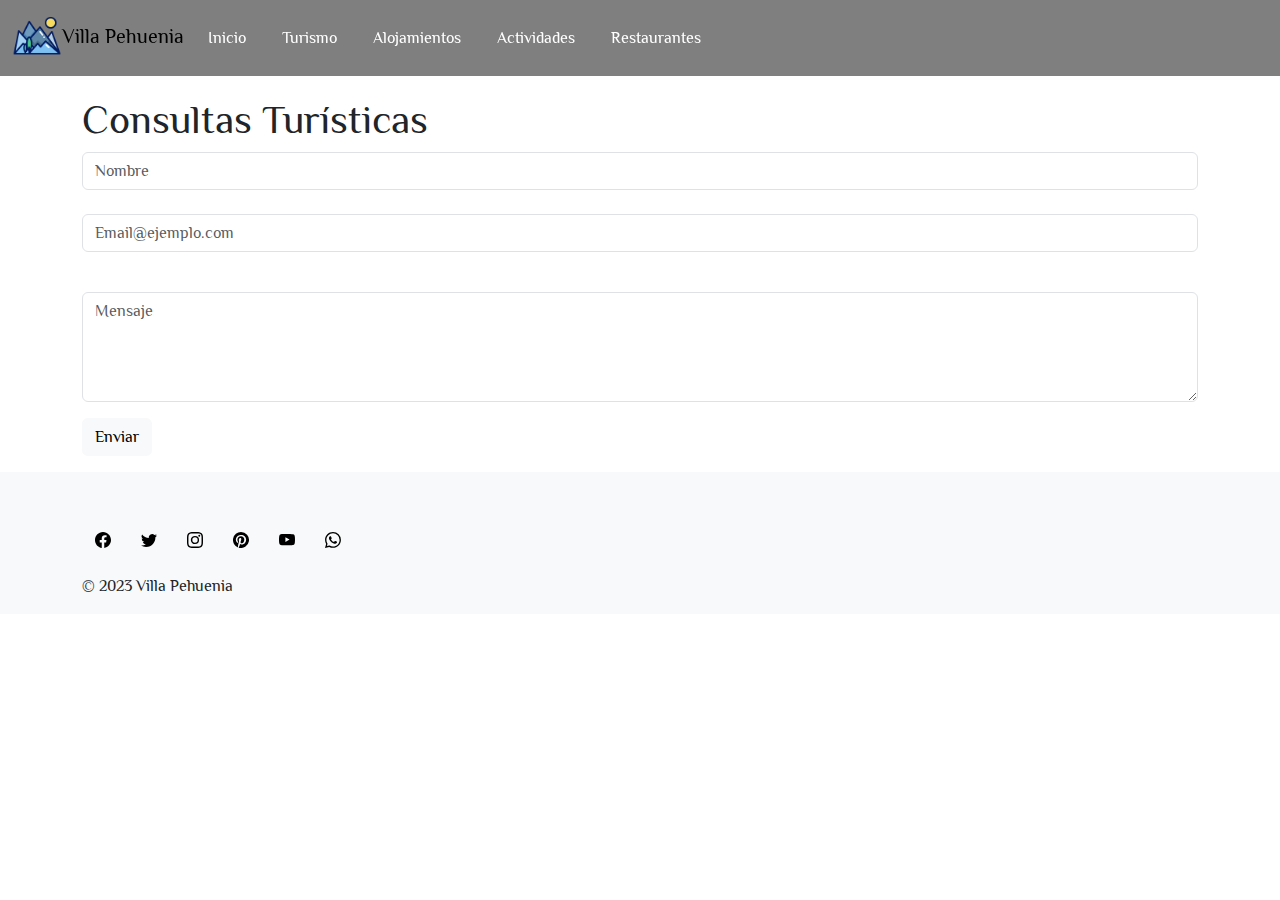
<file: pages/contacto.html>
<!DOCTYPE html>
<html lang="en">
<head>
    <meta charset="UTF-8">
    <meta name="viewport" content="width=device-width, initial-scale=1.0">
    <title>Villa Pehuenia Consultas</title>
    <link rel="icon" href="../resources/img/mountains.ico">
    <link rel="stylesheet" href="../resources/style.css/style.css">
    <link rel="preconnect" href="https://fonts.googleapis.com">
    <link rel="preconnect" href="https://fonts.gstatic.com" crossorigin>
    <link href="https://fonts.googleapis.com/css2?family=Aref+Ruqaa+Ink:wght@700&family=Inika&family=Nanum+Gothic&family=Philosopher:ital@1&family=Roboto:wght@100&family=Satisfy&family=Shadows+Into+Light&family=Tillana&display=swap" rel="stylesheet">
    <link rel="preconnect" href="https://fonts.googleapis.com">
    <link rel="preconnect" href="https://fonts.gstatic.com" crossorigin>
    <link href="https://fonts.googleapis.com/css2?family=Roboto:wght@100&family=Satisfy&family=Shadows+Into+Light&family=Tillana&display=swap" rel="stylesheet">
    <link rel="stylesheet" href="../resources/bootstrap/bootstrap.min.css">
</head>
<body>
    <header>
      <nav class="navbar navbar-expand-lg navbar-transparent fixed-top">
        <div class="container-fluid">
            <a class="navbar-brand" href="#"> <img src="../resources/img/mountains.ico" alt="" width="50px" height="50px" text-white>Villa Pehuenia</a>
                  <button class="navbar-toggler" type="button" data-bs-toggle="collapse" data-bs-target="#navbarNavDropdown" aria-controls="navbarNavDropdown" aria-expanded="false" aria-label="Toggle navigation">
                    <span class="navbar-toggler-icon"></span>
                  </button>
                  <div class="collapse navbar-collapse" id="navbarNavDropdown">
                <ul class="navbar-nav">
                      <li class="nav-item active">
                        <a class="nav-link" href="../index.html">Inicio</a>
                      </li>
                      <li class="nav-item">
                        <a class="nav-link" href="./turismo.html">Turismo</a>
                      </li>
                      <li class="nav-item">
                        <a class="nav-link" href="./alojamiento.html">Alojamientos</a>
                      </li>
                      <li class="nav-item">
                        <a class="nav-link" href="./actividades.html">Actividades</a>
                      </li>
                      <li class="nav-item">
                        <a class="nav-link" href="./restaurantes.html">Restaurantes</a>
                      </li>
                </ul>
              </div>
        </div>
      </nav> 
    </header>
    <br>
    <br>
    <main>
    
        <div class="container mt-5">
            <h1>Consultas Tur&iacute;sticas</h1>
            <form>
              <div class="form-group mb-3>
                <label for="nombre"></label>
                <input type="text" class="form-control" id="nombre" placeholder="Nombre">
              </div>
              <div class="form-group mb-3">
                <label for="email"></label>
                <input type="email" class="form-control" id="email" placeholder="Email@ejemplo.com">
              </div>
              <div class="form-group mb-3">
                <label for="consulta"></label>
                <textarea class="form-control" id="consulta" rows="4" placeholder="Mensaje"></textarea>
              </div>
              <div class="form-group mb-3">
              <button type="submit" class="btn btn-light">Enviar</button>
              </div>
            </form>
          </div>
        <script src="https://cdn.jsdelivr.net/npm/@popperjs/core@2.11.8/dist/umd/popper.min.js" integrity="sha384-I7E8VVD/ismYTF4hNIPjVp/Zjvgyol6VFvRkX/vR+Vc4jQkC+hVqc2pM8ODewa9r" crossorigin="anonymous"></script>
        <script src="https://cdn.jsdelivr.net/npm/bootstrap@5.3.2/dist/js/bootstrap.min.js" integrity="sha384-BBtl+eGJRgqQAUMxJ7pMwbEyER4l1g+O15P+16Ep7Q9Q+zqX6gSbd85u4mG4QzX+" crossorigin="anonymous"></script>
</body>
    <footer class="bg-light text-dark">
            <div class="container">
              <div class="row">
                <div class="container mt-5">
                    <a href="#" class="btn btn-light">
                        <svg xmlns="http://www.w3.org/2000/svg" width="16" height="16" fill="currentColor" class="bi bi-facebook" viewBox="0 0 16 16">
                            <path d="M16 8.049c0-4.446-3.582-8.05-8-8.05C3.58 0-.002 3.603-.002 8.05c0 4.017 2.926 7.347 6.75 7.951v-5.625h-2.03V8.05H6.75V6.275c0-2.017 1.195-3.131 3.022-3.131.876 0 1.791.157 1.791.157v1.98h-1.009c-.993 0-1.303.621-1.303 1.258v1.51h2.218l-.354 2.326H9.25V16c3.824-.604 6.75-3.934 6.75-7.951z"/>
                          </svg>
                    </a>
                    <a href="#" class="btn btn-light">
                        <svg xmlns="http://www.w3.org/2000/svg" width="16" height="16" fill="currentColor" class="bi bi-twitter" viewBox="0 0 16 16">
                            <path d="M5.026 15c6.038 0 9.341-5.003 9.341-9.334 0-.14 0-.282-.006-.422A6.685 6.685 0 0 0 16 3.542a6.658 6.658 0 0 1-1.889.518 3.301 3.301 0 0 0 1.447-1.817 6.533 6.533 0 0 1-2.087.793A3.286 3.286 0 0 0 7.875 6.03a9.325 9.325 0 0 1-6.767-3.429 3.289 3.289 0 0 0 1.018 4.382A3.323 3.323 0 0 1 .64 6.575v.045a3.288 3.288 0 0 0 2.632 3.218 3.203 3.203 0 0 1-.865.115 3.23 3.23 0 0 1-.614-.057 3.283 3.283 0 0 0 3.067 2.277A6.588 6.588 0 0 1 .78 13.58a6.32 6.32 0 0 1-.78-.045A9.344 9.344 0 0 0 5.026 15z"/>
                          </svg>
                    </a>
                    <a href="#" class="btn btn-light">
                        <svg xmlns="http://www.w3.org/2000/svg" width="16" height="16" fill="currentColor" class="bi bi-instagram" viewBox="0 0 16 16">
                            <path d="M8 0C5.829 0 5.556.01 4.703.048 3.85.088 3.269.222 2.76.42a3.917 3.917 0 0 0-1.417.923A3.927 3.927 0 0 0 .42 2.76C.222 3.268.087 3.85.048 4.7.01 5.555 0 5.827 0 8.001c0 2.172.01 2.444.048 3.297.04.852.174 1.433.372 1.942.205.526.478.972.923 1.417.444.445.89.719 1.416.923.51.198 1.09.333 1.942.372C5.555 15.99 5.827 16 8 16s2.444-.01 3.298-.048c.851-.04 1.434-.174 1.943-.372a3.916 3.916 0 0 0 1.416-.923c.445-.445.718-.891.923-1.417.197-.509.332-1.09.372-1.942C15.99 10.445 16 10.173 16 8s-.01-2.445-.048-3.299c-.04-.851-.175-1.433-.372-1.941a3.926 3.926 0 0 0-.923-1.417A3.911 3.911 0 0 0 13.24.42c-.51-.198-1.092-.333-1.943-.372C10.443.01 10.172 0 7.998 0h.003zm-.717 1.442h.718c2.136 0 2.389.007 3.232.046.78.035 1.204.166 1.486.275.373.145.64.319.92.599.28.28.453.546.598.92.11.281.24.705.275 1.485.039.843.047 1.096.047 3.231s-.008 2.389-.047 3.232c-.035.78-.166 1.203-.275 1.485a2.47 2.47 0 0 1-.599.919c-.28.28-.546.453-.92.598-.28.11-.704.24-1.485.276-.843.038-1.096.047-3.232.047s-2.39-.009-3.233-.047c-.78-.036-1.203-.166-1.485-.276a2.478 2.478 0 0 1-.92-.598 2.48 2.48 0 0 1-.6-.92c-.109-.281-.24-.705-.275-1.485-.038-.843-.046-1.096-.046-3.233 0-2.136.008-2.388.046-3.231.036-.78.166-1.204.276-1.486.145-.373.319-.64.599-.92.28-.28.546-.453.92-.598.282-.11.705-.24 1.485-.276.738-.034 1.024-.044 2.515-.045v.002zm4.988 1.328a.96.96 0 1 0 0 1.92.96.96 0 0 0 0-1.92zm-4.27 1.122a4.109 4.109 0 1 0 0 8.217 4.109 4.109 0 0 0 0-8.217zm0 1.441a2.667 2.667 0 1 1 0 5.334 2.667 2.667 0 0 1 0-5.334z"/>
                          </svg>
                    </a>
                    <a href="#" class="btn btn-light">
                        <svg xmlns="http://www.w3.org/2000/svg" width="16" height="16" fill="currentColor" class="bi bi-pinterest" viewBox="0 0 16 16">
                            <path d="M8 0a8 8 0 0 0-2.915 15.452c-.07-.633-.134-1.606.027-2.297.146-.625.938-3.977.938-3.977s-.239-.479-.239-1.187c0-1.113.645-1.943 1.448-1.943.682 0 1.012.512 1.012 1.127 0 .686-.437 1.712-.663 2.663-.188.796.4 1.446 1.185 1.446 1.422 0 2.515-1.5 2.515-3.664 0-1.915-1.377-3.254-3.342-3.254-2.276 0-3.612 1.707-3.612 3.471 0 .688.265 1.425.595 1.826a.24.24 0 0 1 .056.23c-.061.252-.196.796-.222.907-.035.146-.116.177-.268.107-1-.465-1.624-1.926-1.624-3.1 0-2.523 1.834-4.84 5.286-4.84 2.775 0 4.932 1.977 4.932 4.62 0 2.757-1.739 4.976-4.151 4.976-.811 0-1.573-.421-1.834-.919l-.498 1.902c-.181.695-.669 1.566-.995 2.097A8 8 0 1 0 8 0z"/>
                          </svg>
                    </a>
                    <a href="#" class="btn btn-light">
                        <svg xmlns="http://www.w3.org/2000/svg" width="16" height="16" fill="currentColor" class="bi bi-youtube" viewBox="0 0 16 16">
                            <path d="M8.051 1.999h.089c.822.003 4.987.033 6.11.335a2.01 2.01 0 0 1 1.415 1.42c.101.38.172.883.22 1.402l.01.104.022.26.008.104c.065.914.073 1.77.074 1.957v.075c-.001.194-.01 1.108-.082 2.06l-.008.105-.009.104c-.05.572-.124 1.14-.235 1.558a2.007 2.007 0 0 1-1.415 1.42c-1.16.312-5.569.334-6.18.335h-.142c-.309 0-1.587-.006-2.927-.052l-.17-.006-.087-.004-.171-.007-.171-.007c-1.11-.049-2.167-.128-2.654-.26a2.007 2.007 0 0 1-1.415-1.419c-.111-.417-.185-.986-.235-1.558L.09 9.82l-.008-.104A31.4 31.4 0 0 1 0 7.68v-.123c.002-.215.01-.958.064-1.778l.007-.103.003-.052.008-.104.022-.26.01-.104c.048-.519.119-1.023.22-1.402a2.007 2.007 0 0 1 1.415-1.42c.487-.13 1.544-.21 2.654-.26l.17-.007.172-.006.086-.003.171-.007A99.788 99.788 0 0 1 7.858 2h.193zM6.4 5.209v4.818l4.157-2.408L6.4 5.209z"/>
                          </svg>
                    </a>
                    <a href="#" class="btn btn-light">
                        <svg xmlns="http://www.w3.org/2000/svg" width="16" height="16" fill="currentColor" class="bi bi-whatsapp" viewBox="0 0 16 16">
                            <path d="M13.601 2.326A7.854 7.854 0 0 0 7.994 0C3.627 0 .068 3.558.064 7.926c0 1.399.366 2.76 1.057 3.965L0 16l4.204-1.102a7.933 7.933 0 0 0 3.79.965h.004c4.368 0 7.926-3.558 7.93-7.93A7.898 7.898 0 0 0 13.6 2.326zM7.994 14.521a6.573 6.573 0 0 1-3.356-.92l-.24-.144-2.494.654.666-2.433-.156-.251a6.56 6.56 0 0 1-1.007-3.505c0-3.626 2.957-6.584 6.591-6.584a6.56 6.56 0 0 1 4.66 1.931 6.557 6.557 0 0 1 1.928 4.66c-.004 3.639-2.961 6.592-6.592 6.592zm3.615-4.934c-.197-.099-1.17-.578-1.353-.646-.182-.065-.315-.099-.445.099-.133.197-.513.646-.627.775-.114.133-.232.148-.43.05-.197-.1-.836-.308-1.592-.985-.59-.525-.985-1.175-1.103-1.372-.114-.198-.011-.304.088-.403.087-.088.197-.232.296-.346.1-.114.133-.198.198-.33.065-.134.034-.248-.015-.347-.05-.099-.445-1.076-.612-1.47-.16-.389-.323-.335-.445-.34-.114-.007-.247-.007-.38-.007a.729.729 0 0 0-.529.247c-.182.198-.691.677-.691 1.654 0 .977.71 1.916.81 2.049.098.133 1.394 2.132 3.383 2.992.47.205.84.326 1.129.418.475.152.904.129 1.246.08.38-.058 1.171-.48 1.338-.943.164-.464.164-.86.114-.943-.049-.084-.182-.133-.38-.232z"/>
                          </svg>
                    </a>
                  
              <div class="row mt-3">
                <div class="col">
                  <p>&copy; 2023 Villa Pehuenia</p>
                </div>
              </div>
            </div>
    </footer>  
</html>
</file>
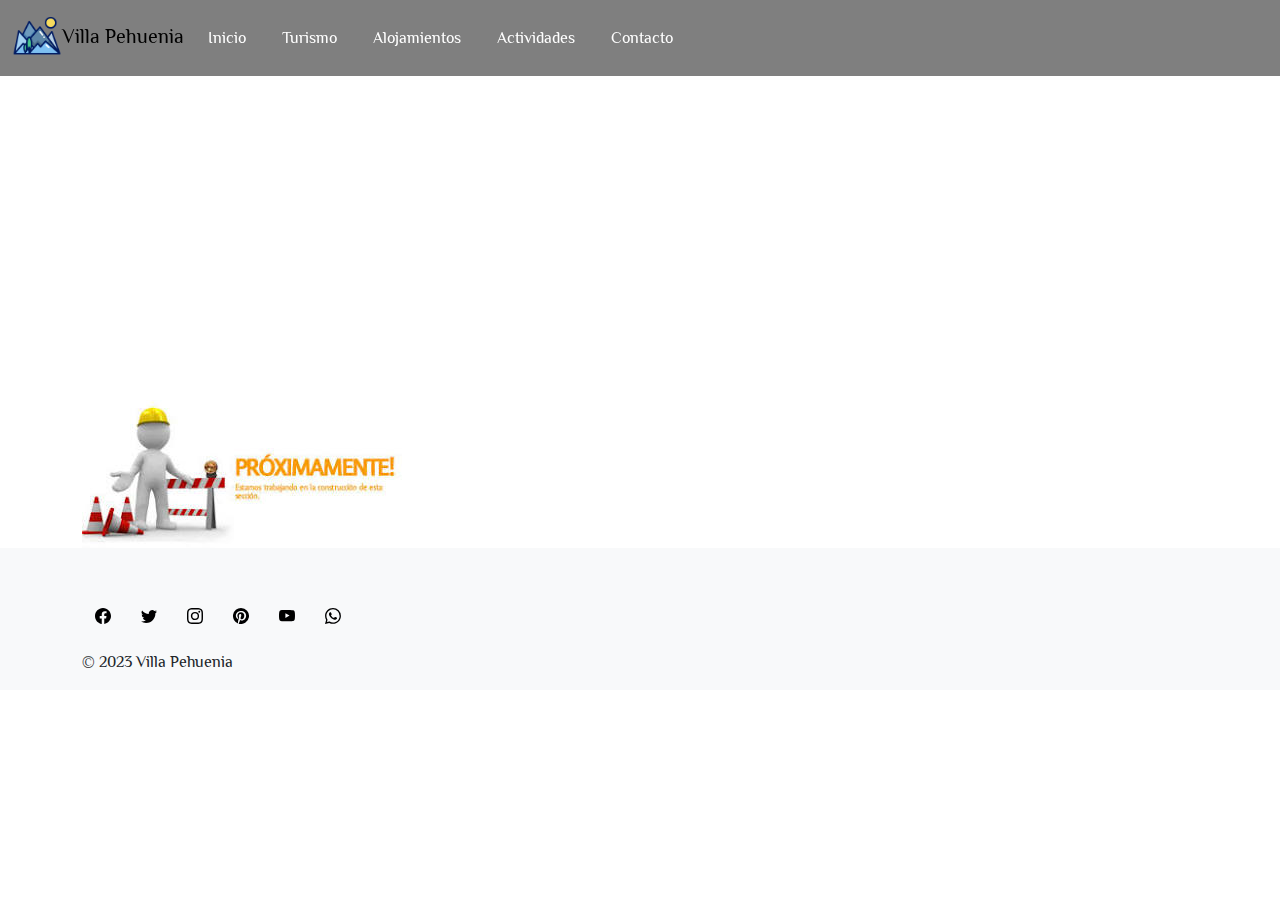
<file: pages/restaurantes.html>
<!DOCTYPE html>
<html lang="en">
<head>
    <meta charset="UTF-8">
    <meta name="viewport" content="width=device-width, initial-scale=1.0">
    <title>Restaurantes en Villa Pehuenia</title>
    <link rel="icon" href="../resources/img/mountains.ico">
    <link rel="stylesheet" href="../resources/style.css/style.css">
    <link rel="preconnect" href="https://fonts.googleapis.com">
    <link rel="preconnect" href="https://fonts.gstatic.com" crossorigin>
    <link href="https://fonts.googleapis.com/css2?family=Aref+Ruqaa+Ink:wght@700&family=Inika&family=Nanum+Gothic&family=Philosopher:ital@1&family=Roboto:wght@100&family=Satisfy&family=Shadows+Into+Light&family=Tillana&display=swap" rel="stylesheet">
    <link rel="preconnect" href="https://fonts.googleapis.com">
    <link rel="preconnect" href="https://fonts.gstatic.com" crossorigin>
    <link href="https://fonts.googleapis.com/css2?family=Roboto:wght@100&family=Satisfy&family=Shadows+Into+Light&family=Tillana&display=swap" rel="stylesheet">
    <link rel="stylesheet" href="../resources/bootstrap/bootstrap.min.css">
</head>
<body>
    <header>
        <nav class="navbar navbar-expand-lg navbar-transparent fixed-top">
            <div class="container-fluid">
              <a class="navbar-brand" href="#"> <img src="../resources/img/mountains.ico" alt="" width="50px" height="50px" text-white>Villa Pehuenia</a>
              <button class="navbar-toggler" type="button" data-bs-toggle="collapse" data-bs-target="#navbarNavDropdown" aria-controls="navbarNavDropdown" aria-expanded="false" aria-label="Toggle navigation">
                <span class="navbar-toggler-icon"></span>
              </button>
              <div class="collapse navbar-collapse" id="navbarNavDropdown">
                <ul class="navbar-nav">
                    <li class="nav-item active">
                        <a class="nav-link" href="../index.html">Inicio</a>
                    </li>
                    <li class="nav-item">
                        <a class="nav-link" href="./turismo.html">Turismo</a>
                    </li>
                    <li class="nav-item">
                        <a class="nav-link" href="./alojamiento.html">Alojamientos</a>
                    </li>
                    <li class="nav-item">
                        <a class="nav-link" href="./actividades.html">Actividades</a>
                    </li>
                    <li class="nav-item">
                        <a class="nav-link" href="./contacto.html">Contacto</a>
                    </li>
                    </ul>
                  </li>
                </ul>
              </div>
            </div>
          </nav>
    </header>      
    <main>
        <div class="marco">
            <div class="container">
                <div class="row">
                    <div class="col">
                        <img src="../resources/img/paginaEnConstruccion.jpg" alt="">
                    </div>
                </div>
            </div>
        </div>
    </main>

    <script src="https://cdn.jsdelivr.net/npm/@popperjs/core@2.11.8/dist/umd/popper.min.js" integrity="sha384-I7E8VVD/ismYTF4hNIPjVp/Zjvgyol6VFvRkX/vR+Vc4jQkC+hVqc2pM8ODewa9r" crossorigin="anonymous"></script>

    <script src="https://cdn.jsdelivr.net/npm/bootstrap@5.3.2/dist/js/bootstrap.min.js" integrity="sha384-BBtl+eGJRgqQAUMxJ7pMwbEyER4l1g+O15P+16Ep7Q9Q+zqX6gSbd85u4mG4QzX+" crossorigin="anonymous"></script>
</body>
<footer class="bg-light text-dark">
    <div class="container">
      <div class="row">
        <div class="container mt-5">
            <a href="#" class="btn btn-light">
                <svg xmlns="http://www.w3.org/2000/svg" width="16" height="16" fill="currentColor" class="bi bi-facebook" viewBox="0 0 16 16">
                    <path d="M16 8.049c0-4.446-3.582-8.05-8-8.05C3.58 0-.002 3.603-.002 8.05c0 4.017 2.926 7.347 6.75 7.951v-5.625h-2.03V8.05H6.75V6.275c0-2.017 1.195-3.131 3.022-3.131.876 0 1.791.157 1.791.157v1.98h-1.009c-.993 0-1.303.621-1.303 1.258v1.51h2.218l-.354 2.326H9.25V16c3.824-.604 6.75-3.934 6.75-7.951z"/>
                  </svg>
            </a>
            <a href="#" class="btn btn-light">
                <svg xmlns="http://www.w3.org/2000/svg" width="16" height="16" fill="currentColor" class="bi bi-twitter" viewBox="0 0 16 16">
                    <path d="M5.026 15c6.038 0 9.341-5.003 9.341-9.334 0-.14 0-.282-.006-.422A6.685 6.685 0 0 0 16 3.542a6.658 6.658 0 0 1-1.889.518 3.301 3.301 0 0 0 1.447-1.817 6.533 6.533 0 0 1-2.087.793A3.286 3.286 0 0 0 7.875 6.03a9.325 9.325 0 0 1-6.767-3.429 3.289 3.289 0 0 0 1.018 4.382A3.323 3.323 0 0 1 .64 6.575v.045a3.288 3.288 0 0 0 2.632 3.218 3.203 3.203 0 0 1-.865.115 3.23 3.23 0 0 1-.614-.057 3.283 3.283 0 0 0 3.067 2.277A6.588 6.588 0 0 1 .78 13.58a6.32 6.32 0 0 1-.78-.045A9.344 9.344 0 0 0 5.026 15z"/>
                  </svg>
            </a>
            <a href="#" class="btn btn-light">
                <svg xmlns="http://www.w3.org/2000/svg" width="16" height="16" fill="currentColor" class="bi bi-instagram" viewBox="0 0 16 16">
                    <path d="M8 0C5.829 0 5.556.01 4.703.048 3.85.088 3.269.222 2.76.42a3.917 3.917 0 0 0-1.417.923A3.927 3.927 0 0 0 .42 2.76C.222 3.268.087 3.85.048 4.7.01 5.555 0 5.827 0 8.001c0 2.172.01 2.444.048 3.297.04.852.174 1.433.372 1.942.205.526.478.972.923 1.417.444.445.89.719 1.416.923.51.198 1.09.333 1.942.372C5.555 15.99 5.827 16 8 16s2.444-.01 3.298-.048c.851-.04 1.434-.174 1.943-.372a3.916 3.916 0 0 0 1.416-.923c.445-.445.718-.891.923-1.417.197-.509.332-1.09.372-1.942C15.99 10.445 16 10.173 16 8s-.01-2.445-.048-3.299c-.04-.851-.175-1.433-.372-1.941a3.926 3.926 0 0 0-.923-1.417A3.911 3.911 0 0 0 13.24.42c-.51-.198-1.092-.333-1.943-.372C10.443.01 10.172 0 7.998 0h.003zm-.717 1.442h.718c2.136 0 2.389.007 3.232.046.78.035 1.204.166 1.486.275.373.145.64.319.92.599.28.28.453.546.598.92.11.281.24.705.275 1.485.039.843.047 1.096.047 3.231s-.008 2.389-.047 3.232c-.035.78-.166 1.203-.275 1.485a2.47 2.47 0 0 1-.599.919c-.28.28-.546.453-.92.598-.28.11-.704.24-1.485.276-.843.038-1.096.047-3.232.047s-2.39-.009-3.233-.047c-.78-.036-1.203-.166-1.485-.276a2.478 2.478 0 0 1-.92-.598 2.48 2.48 0 0 1-.6-.92c-.109-.281-.24-.705-.275-1.485-.038-.843-.046-1.096-.046-3.233 0-2.136.008-2.388.046-3.231.036-.78.166-1.204.276-1.486.145-.373.319-.64.599-.92.28-.28.546-.453.92-.598.282-.11.705-.24 1.485-.276.738-.034 1.024-.044 2.515-.045v.002zm4.988 1.328a.96.96 0 1 0 0 1.92.96.96 0 0 0 0-1.92zm-4.27 1.122a4.109 4.109 0 1 0 0 8.217 4.109 4.109 0 0 0 0-8.217zm0 1.441a2.667 2.667 0 1 1 0 5.334 2.667 2.667 0 0 1 0-5.334z"/>
                  </svg>
            </a>
            <a href="#" class="btn btn-light">
                <svg xmlns="http://www.w3.org/2000/svg" width="16" height="16" fill="currentColor" class="bi bi-pinterest" viewBox="0 0 16 16">
                    <path d="M8 0a8 8 0 0 0-2.915 15.452c-.07-.633-.134-1.606.027-2.297.146-.625.938-3.977.938-3.977s-.239-.479-.239-1.187c0-1.113.645-1.943 1.448-1.943.682 0 1.012.512 1.012 1.127 0 .686-.437 1.712-.663 2.663-.188.796.4 1.446 1.185 1.446 1.422 0 2.515-1.5 2.515-3.664 0-1.915-1.377-3.254-3.342-3.254-2.276 0-3.612 1.707-3.612 3.471 0 .688.265 1.425.595 1.826a.24.24 0 0 1 .056.23c-.061.252-.196.796-.222.907-.035.146-.116.177-.268.107-1-.465-1.624-1.926-1.624-3.1 0-2.523 1.834-4.84 5.286-4.84 2.775 0 4.932 1.977 4.932 4.62 0 2.757-1.739 4.976-4.151 4.976-.811 0-1.573-.421-1.834-.919l-.498 1.902c-.181.695-.669 1.566-.995 2.097A8 8 0 1 0 8 0z"/>
                  </svg>
            </a>
            <a href="#" class="btn btn-light">
                <svg xmlns="http://www.w3.org/2000/svg" width="16" height="16" fill="currentColor" class="bi bi-youtube" viewBox="0 0 16 16">
                    <path d="M8.051 1.999h.089c.822.003 4.987.033 6.11.335a2.01 2.01 0 0 1 1.415 1.42c.101.38.172.883.22 1.402l.01.104.022.26.008.104c.065.914.073 1.77.074 1.957v.075c-.001.194-.01 1.108-.082 2.06l-.008.105-.009.104c-.05.572-.124 1.14-.235 1.558a2.007 2.007 0 0 1-1.415 1.42c-1.16.312-5.569.334-6.18.335h-.142c-.309 0-1.587-.006-2.927-.052l-.17-.006-.087-.004-.171-.007-.171-.007c-1.11-.049-2.167-.128-2.654-.26a2.007 2.007 0 0 1-1.415-1.419c-.111-.417-.185-.986-.235-1.558L.09 9.82l-.008-.104A31.4 31.4 0 0 1 0 7.68v-.123c.002-.215.01-.958.064-1.778l.007-.103.003-.052.008-.104.022-.26.01-.104c.048-.519.119-1.023.22-1.402a2.007 2.007 0 0 1 1.415-1.42c.487-.13 1.544-.21 2.654-.26l.17-.007.172-.006.086-.003.171-.007A99.788 99.788 0 0 1 7.858 2h.193zM6.4 5.209v4.818l4.157-2.408L6.4 5.209z"/>
                  </svg>
            </a>
            <a href="#" class="btn btn-light">
                <svg xmlns="http://www.w3.org/2000/svg" width="16" height="16" fill="currentColor" class="bi bi-whatsapp" viewBox="0 0 16 16">
                    <path d="M13.601 2.326A7.854 7.854 0 0 0 7.994 0C3.627 0 .068 3.558.064 7.926c0 1.399.366 2.76 1.057 3.965L0 16l4.204-1.102a7.933 7.933 0 0 0 3.79.965h.004c4.368 0 7.926-3.558 7.93-7.93A7.898 7.898 0 0 0 13.6 2.326zM7.994 14.521a6.573 6.573 0 0 1-3.356-.92l-.24-.144-2.494.654.666-2.433-.156-.251a6.56 6.56 0 0 1-1.007-3.505c0-3.626 2.957-6.584 6.591-6.584a6.56 6.56 0 0 1 4.66 1.931 6.557 6.557 0 0 1 1.928 4.66c-.004 3.639-2.961 6.592-6.592 6.592zm3.615-4.934c-.197-.099-1.17-.578-1.353-.646-.182-.065-.315-.099-.445.099-.133.197-.513.646-.627.775-.114.133-.232.148-.43.05-.197-.1-.836-.308-1.592-.985-.59-.525-.985-1.175-1.103-1.372-.114-.198-.011-.304.088-.403.087-.088.197-.232.296-.346.1-.114.133-.198.198-.33.065-.134.034-.248-.015-.347-.05-.099-.445-1.076-.612-1.47-.16-.389-.323-.335-.445-.34-.114-.007-.247-.007-.38-.007a.729.729 0 0 0-.529.247c-.182.198-.691.677-.691 1.654 0 .977.71 1.916.81 2.049.098.133 1.394 2.132 3.383 2.992.47.205.84.326 1.129.418.475.152.904.129 1.246.08.38-.058 1.171-.48 1.338-.943.164-.464.164-.86.114-.943-.049-.084-.182-.133-.38-.232z"/>
                  </svg>
            </a>
          
      <div class="row mt-3">
        <div class="col">
          <p>&copy; 2023 Villa Pehuenia</p>
        </div>
      </div>
    </div>
</footer>  
</html>
</file>
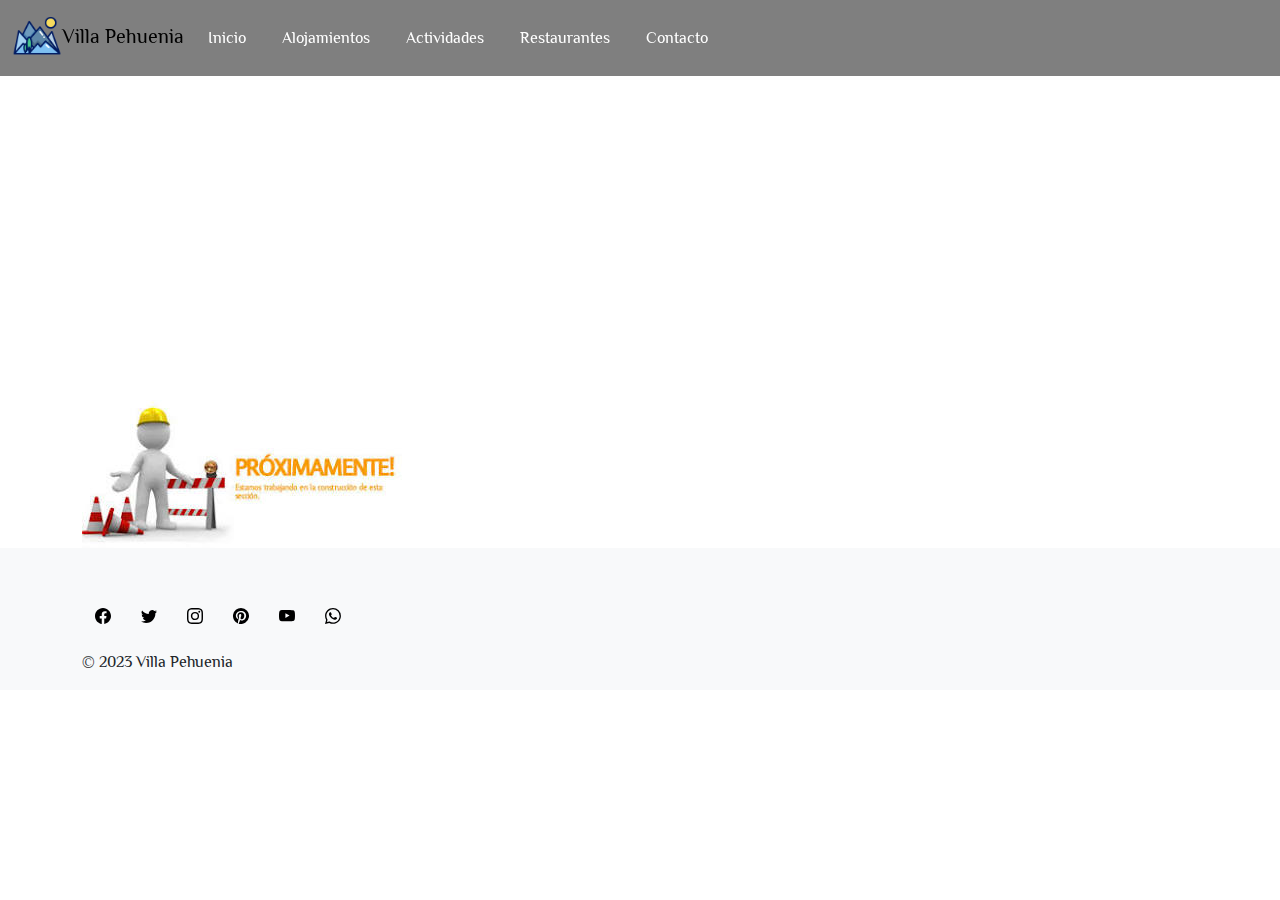
<file: pages/turismo.html>
<!DOCTYPE html>
<html lang="en">
<head>
    <meta charset="UTF-8">
    <meta name="viewport" content="width=device-width, initial-scale=1.0">
    <title>Villa Pehuenia Turismo</title>
    <link rel="icon" href="../resources/img/mountains.ico">
    <link rel="stylesheet" href="../resources/style.css/style.css">
    <link rel="preconnect" href="https://fonts.googleapis.com">
    <link rel="preconnect" href="https://fonts.gstatic.com" crossorigin>
    <link href="https://fonts.googleapis.com/css2?family=Aref+Ruqaa+Ink:wght@700&family=Inika&family=Nanum+Gothic&family=Philosopher:ital@1&family=Roboto:wght@100&family=Satisfy&family=Shadows+Into+Light&family=Tillana&display=swap" rel="stylesheet">
    <link rel="preconnect" href="https://fonts.googleapis.com">
    <link rel="preconnect" href="https://fonts.gstatic.com" crossorigin>
    <link href="https://fonts.googleapis.com/css2?family=Roboto:wght@100&family=Satisfy&family=Shadows+Into+Light&family=Tillana&display=swap" rel="stylesheet">
    <link rel="stylesheet" href="../resources/bootstrap/bootstrap.min.css">
</head>
<body>
    <header>
        <nav class="navbar navbar-expand-lg navbar-transparent fixed-top">
            <div class="container-fluid">
              <a class="navbar-brand" href="#"> <img src="../resources/img/mountains.ico" alt="" width="50px" height="50px" text-white>Villa Pehuenia</a>
              <button class="navbar-toggler" type="button" data-bs-toggle="collapse" data-bs-target="#navbarNavDropdown" aria-controls="navbarNavDropdown" aria-expanded="false" aria-label="Toggle navigation">
                <span class="navbar-toggler-icon"></span>
              </button>
              <div class="collapse navbar-collapse" id="navbarNavDropdown">
                <ul class="navbar-nav">
                    <li class="nav-item active">
                        <a class="nav-link" href="../index.html">Inicio</a>
                    </li>
                    <li class="nav-item">
                        <a class="nav-link" href="./alojamiento.html">Alojamientos</a>
                    </li>
                    <li class="nav-item">
                        <a class="nav-link" href="./actividades.html">Actividades</a>
                    </li>
                    <li class="nav-item">
                        <a class="nav-link" href="./restaurantes.html">Restaurantes</a>
                    </li>
                    <li class="nav-item">
                        <a class="nav-link" href="./contacto.html">Contacto</a>
                    </li>
                    </ul>
                  </li>
                </ul>
              </div>
            </div>
          </nav>
    </header>      
    <main>
        <div class="marco">
            <div class="container">
                <div class="row">
                    <div class="col">
                        <img src="../resources/img/paginaEnConstruccion.jpg" alt="">
                    </div>
                </div>
            </div>
        </div>
    </main>
    
</body>
<script src="https://cdn.jsdelivr.net/npm/@popperjs/core@2.11.8/dist/umd/popper.min.js" integrity="sha384-I7E8VVD/ismYTF4hNIPjVp/Zjvgyol6VFvRkX/vR+Vc4jQkC+hVqc2pM8ODewa9r" crossorigin="anonymous"></script>

<script src="https://cdn.jsdelivr.net/npm/bootstrap@5.3.2/dist/js/bootstrap.min.js" integrity="sha384-BBtl+eGJRgqQAUMxJ7pMwbEyER4l1g+O15P+16Ep7Q9Q+zqX6gSbd85u4mG4QzX+" crossorigin="anonymous"></script>
<footer class="bg-light text-dark">
    <div class="container">
      <div class="row">
        <div class="container mt-5">
            <a href="#" class="btn btn-light">
                <svg xmlns="http://www.w3.org/2000/svg" width="16" height="16" fill="currentColor" class="bi bi-facebook" viewBox="0 0 16 16">
                    <path d="M16 8.049c0-4.446-3.582-8.05-8-8.05C3.58 0-.002 3.603-.002 8.05c0 4.017 2.926 7.347 6.75 7.951v-5.625h-2.03V8.05H6.75V6.275c0-2.017 1.195-3.131 3.022-3.131.876 0 1.791.157 1.791.157v1.98h-1.009c-.993 0-1.303.621-1.303 1.258v1.51h2.218l-.354 2.326H9.25V16c3.824-.604 6.75-3.934 6.75-7.951z"/>
                  </svg>
            </a>
            <a href="#" class="btn btn-light">
                <svg xmlns="http://www.w3.org/2000/svg" width="16" height="16" fill="currentColor" class="bi bi-twitter" viewBox="0 0 16 16">
                    <path d="M5.026 15c6.038 0 9.341-5.003 9.341-9.334 0-.14 0-.282-.006-.422A6.685 6.685 0 0 0 16 3.542a6.658 6.658 0 0 1-1.889.518 3.301 3.301 0 0 0 1.447-1.817 6.533 6.533 0 0 1-2.087.793A3.286 3.286 0 0 0 7.875 6.03a9.325 9.325 0 0 1-6.767-3.429 3.289 3.289 0 0 0 1.018 4.382A3.323 3.323 0 0 1 .64 6.575v.045a3.288 3.288 0 0 0 2.632 3.218 3.203 3.203 0 0 1-.865.115 3.23 3.23 0 0 1-.614-.057 3.283 3.283 0 0 0 3.067 2.277A6.588 6.588 0 0 1 .78 13.58a6.32 6.32 0 0 1-.78-.045A9.344 9.344 0 0 0 5.026 15z"/>
                  </svg>
            </a>
            <a href="#" class="btn btn-light">
                <svg xmlns="http://www.w3.org/2000/svg" width="16" height="16" fill="currentColor" class="bi bi-instagram" viewBox="0 0 16 16">
                    <path d="M8 0C5.829 0 5.556.01 4.703.048 3.85.088 3.269.222 2.76.42a3.917 3.917 0 0 0-1.417.923A3.927 3.927 0 0 0 .42 2.76C.222 3.268.087 3.85.048 4.7.01 5.555 0 5.827 0 8.001c0 2.172.01 2.444.048 3.297.04.852.174 1.433.372 1.942.205.526.478.972.923 1.417.444.445.89.719 1.416.923.51.198 1.09.333 1.942.372C5.555 15.99 5.827 16 8 16s2.444-.01 3.298-.048c.851-.04 1.434-.174 1.943-.372a3.916 3.916 0 0 0 1.416-.923c.445-.445.718-.891.923-1.417.197-.509.332-1.09.372-1.942C15.99 10.445 16 10.173 16 8s-.01-2.445-.048-3.299c-.04-.851-.175-1.433-.372-1.941a3.926 3.926 0 0 0-.923-1.417A3.911 3.911 0 0 0 13.24.42c-.51-.198-1.092-.333-1.943-.372C10.443.01 10.172 0 7.998 0h.003zm-.717 1.442h.718c2.136 0 2.389.007 3.232.046.78.035 1.204.166 1.486.275.373.145.64.319.92.599.28.28.453.546.598.92.11.281.24.705.275 1.485.039.843.047 1.096.047 3.231s-.008 2.389-.047 3.232c-.035.78-.166 1.203-.275 1.485a2.47 2.47 0 0 1-.599.919c-.28.28-.546.453-.92.598-.28.11-.704.24-1.485.276-.843.038-1.096.047-3.232.047s-2.39-.009-3.233-.047c-.78-.036-1.203-.166-1.485-.276a2.478 2.478 0 0 1-.92-.598 2.48 2.48 0 0 1-.6-.92c-.109-.281-.24-.705-.275-1.485-.038-.843-.046-1.096-.046-3.233 0-2.136.008-2.388.046-3.231.036-.78.166-1.204.276-1.486.145-.373.319-.64.599-.92.28-.28.546-.453.92-.598.282-.11.705-.24 1.485-.276.738-.034 1.024-.044 2.515-.045v.002zm4.988 1.328a.96.96 0 1 0 0 1.92.96.96 0 0 0 0-1.92zm-4.27 1.122a4.109 4.109 0 1 0 0 8.217 4.109 4.109 0 0 0 0-8.217zm0 1.441a2.667 2.667 0 1 1 0 5.334 2.667 2.667 0 0 1 0-5.334z"/>
                  </svg>
            </a>
            <a href="#" class="btn btn-light">
                <svg xmlns="http://www.w3.org/2000/svg" width="16" height="16" fill="currentColor" class="bi bi-pinterest" viewBox="0 0 16 16">
                    <path d="M8 0a8 8 0 0 0-2.915 15.452c-.07-.633-.134-1.606.027-2.297.146-.625.938-3.977.938-3.977s-.239-.479-.239-1.187c0-1.113.645-1.943 1.448-1.943.682 0 1.012.512 1.012 1.127 0 .686-.437 1.712-.663 2.663-.188.796.4 1.446 1.185 1.446 1.422 0 2.515-1.5 2.515-3.664 0-1.915-1.377-3.254-3.342-3.254-2.276 0-3.612 1.707-3.612 3.471 0 .688.265 1.425.595 1.826a.24.24 0 0 1 .056.23c-.061.252-.196.796-.222.907-.035.146-.116.177-.268.107-1-.465-1.624-1.926-1.624-3.1 0-2.523 1.834-4.84 5.286-4.84 2.775 0 4.932 1.977 4.932 4.62 0 2.757-1.739 4.976-4.151 4.976-.811 0-1.573-.421-1.834-.919l-.498 1.902c-.181.695-.669 1.566-.995 2.097A8 8 0 1 0 8 0z"/>
                  </svg>
            </a>
            <a href="#" class="btn btn-light">
                <svg xmlns="http://www.w3.org/2000/svg" width="16" height="16" fill="currentColor" class="bi bi-youtube" viewBox="0 0 16 16">
                    <path d="M8.051 1.999h.089c.822.003 4.987.033 6.11.335a2.01 2.01 0 0 1 1.415 1.42c.101.38.172.883.22 1.402l.01.104.022.26.008.104c.065.914.073 1.77.074 1.957v.075c-.001.194-.01 1.108-.082 2.06l-.008.105-.009.104c-.05.572-.124 1.14-.235 1.558a2.007 2.007 0 0 1-1.415 1.42c-1.16.312-5.569.334-6.18.335h-.142c-.309 0-1.587-.006-2.927-.052l-.17-.006-.087-.004-.171-.007-.171-.007c-1.11-.049-2.167-.128-2.654-.26a2.007 2.007 0 0 1-1.415-1.419c-.111-.417-.185-.986-.235-1.558L.09 9.82l-.008-.104A31.4 31.4 0 0 1 0 7.68v-.123c.002-.215.01-.958.064-1.778l.007-.103.003-.052.008-.104.022-.26.01-.104c.048-.519.119-1.023.22-1.402a2.007 2.007 0 0 1 1.415-1.42c.487-.13 1.544-.21 2.654-.26l.17-.007.172-.006.086-.003.171-.007A99.788 99.788 0 0 1 7.858 2h.193zM6.4 5.209v4.818l4.157-2.408L6.4 5.209z"/>
                  </svg>
            </a>
            <a href="#" class="btn btn-light">
                <svg xmlns="http://www.w3.org/2000/svg" width="16" height="16" fill="currentColor" class="bi bi-whatsapp" viewBox="0 0 16 16">
                    <path d="M13.601 2.326A7.854 7.854 0 0 0 7.994 0C3.627 0 .068 3.558.064 7.926c0 1.399.366 2.76 1.057 3.965L0 16l4.204-1.102a7.933 7.933 0 0 0 3.79.965h.004c4.368 0 7.926-3.558 7.93-7.93A7.898 7.898 0 0 0 13.6 2.326zM7.994 14.521a6.573 6.573 0 0 1-3.356-.92l-.24-.144-2.494.654.666-2.433-.156-.251a6.56 6.56 0 0 1-1.007-3.505c0-3.626 2.957-6.584 6.591-6.584a6.56 6.56 0 0 1 4.66 1.931 6.557 6.557 0 0 1 1.928 4.66c-.004 3.639-2.961 6.592-6.592 6.592zm3.615-4.934c-.197-.099-1.17-.578-1.353-.646-.182-.065-.315-.099-.445.099-.133.197-.513.646-.627.775-.114.133-.232.148-.43.05-.197-.1-.836-.308-1.592-.985-.59-.525-.985-1.175-1.103-1.372-.114-.198-.011-.304.088-.403.087-.088.197-.232.296-.346.1-.114.133-.198.198-.33.065-.134.034-.248-.015-.347-.05-.099-.445-1.076-.612-1.47-.16-.389-.323-.335-.445-.34-.114-.007-.247-.007-.38-.007a.729.729 0 0 0-.529.247c-.182.198-.691.677-.691 1.654 0 .977.71 1.916.81 2.049.098.133 1.394 2.132 3.383 2.992.47.205.84.326 1.129.418.475.152.904.129 1.246.08.38-.058 1.171-.48 1.338-.943.164-.464.164-.86.114-.943-.049-.084-.182-.133-.38-.232z"/>
                  </svg>
            </a>
          
      <div class="row mt-3">
        <div class="col">
          <p>&copy; 2023 Villa Pehuenia</p>
        </div>
      </div>
    </div>
</footer>  
</html>
</file>
<file: resources/style.css/style.css>
*{
    font-family: 'Aref Ruqaa Ink', serif;
    font-family: 'Inika', serif;
    font-family: 'Nanum Gothic', sans-serif;
    font-family: 'Philosopher', sans-serif;

   
}

 .navbar {
    background-color: rgba(0, 0, 0, 0.5); /* Cambia el último valor para ajustar la opacidad */
}

.nav-item a{
    color: white; /* Cambia el color del texto del Navbar */
}

.navbar-dark .navbar-toggler-icon {
    background-color: white; /* Cambia el color del ícono del botón de hamburguesa */
}

.col-lg-1 img{
    width: 100%;
    height: auto;

}
.col-lg-3 h2{
    font-size: 20px;
    text-decoration: none;
    color:black;
    text-align: center;
   
}
.col-lg-3 a{
    text-decoration: none;
}
.col-lg-3 a:hover{
    text-decoration: underline;
    color:black;
}
.col-lg-3 img{
    width: 100%;
    height: auto;
   
}

.col-lg-3 img:hover{
    opacity:0.7;
}

h1 {
    margin: 0;
    font-size: 60px;
    color:black;
}

nav ul {
    list-style-type: none;
    margin-right: 20px;
    text-align: center;
    color: whitesmoke;
}

nav ul li{
    display: inline-block;
    margin-right: 20px;
}
nav ul li a{
    text-decoration: none;
    color: whitesmoke;
    padding: 10px 15;
}

nav a:hover{
    text-decoration: underline;
    color:whitesmoke;
}
.text-center p{
    margin: 5px;
    padding: 5px;

}
.marco img{
    margin-top: 200px;
    padding-top: 200px;
}

.posicionamiento{
    clear:both;
}

.posicionamiento{
    background-color: rgb(52, 77, 41);
    text-align: center;
    padding:5px;
    margin-top: 40px;

}
</file>
